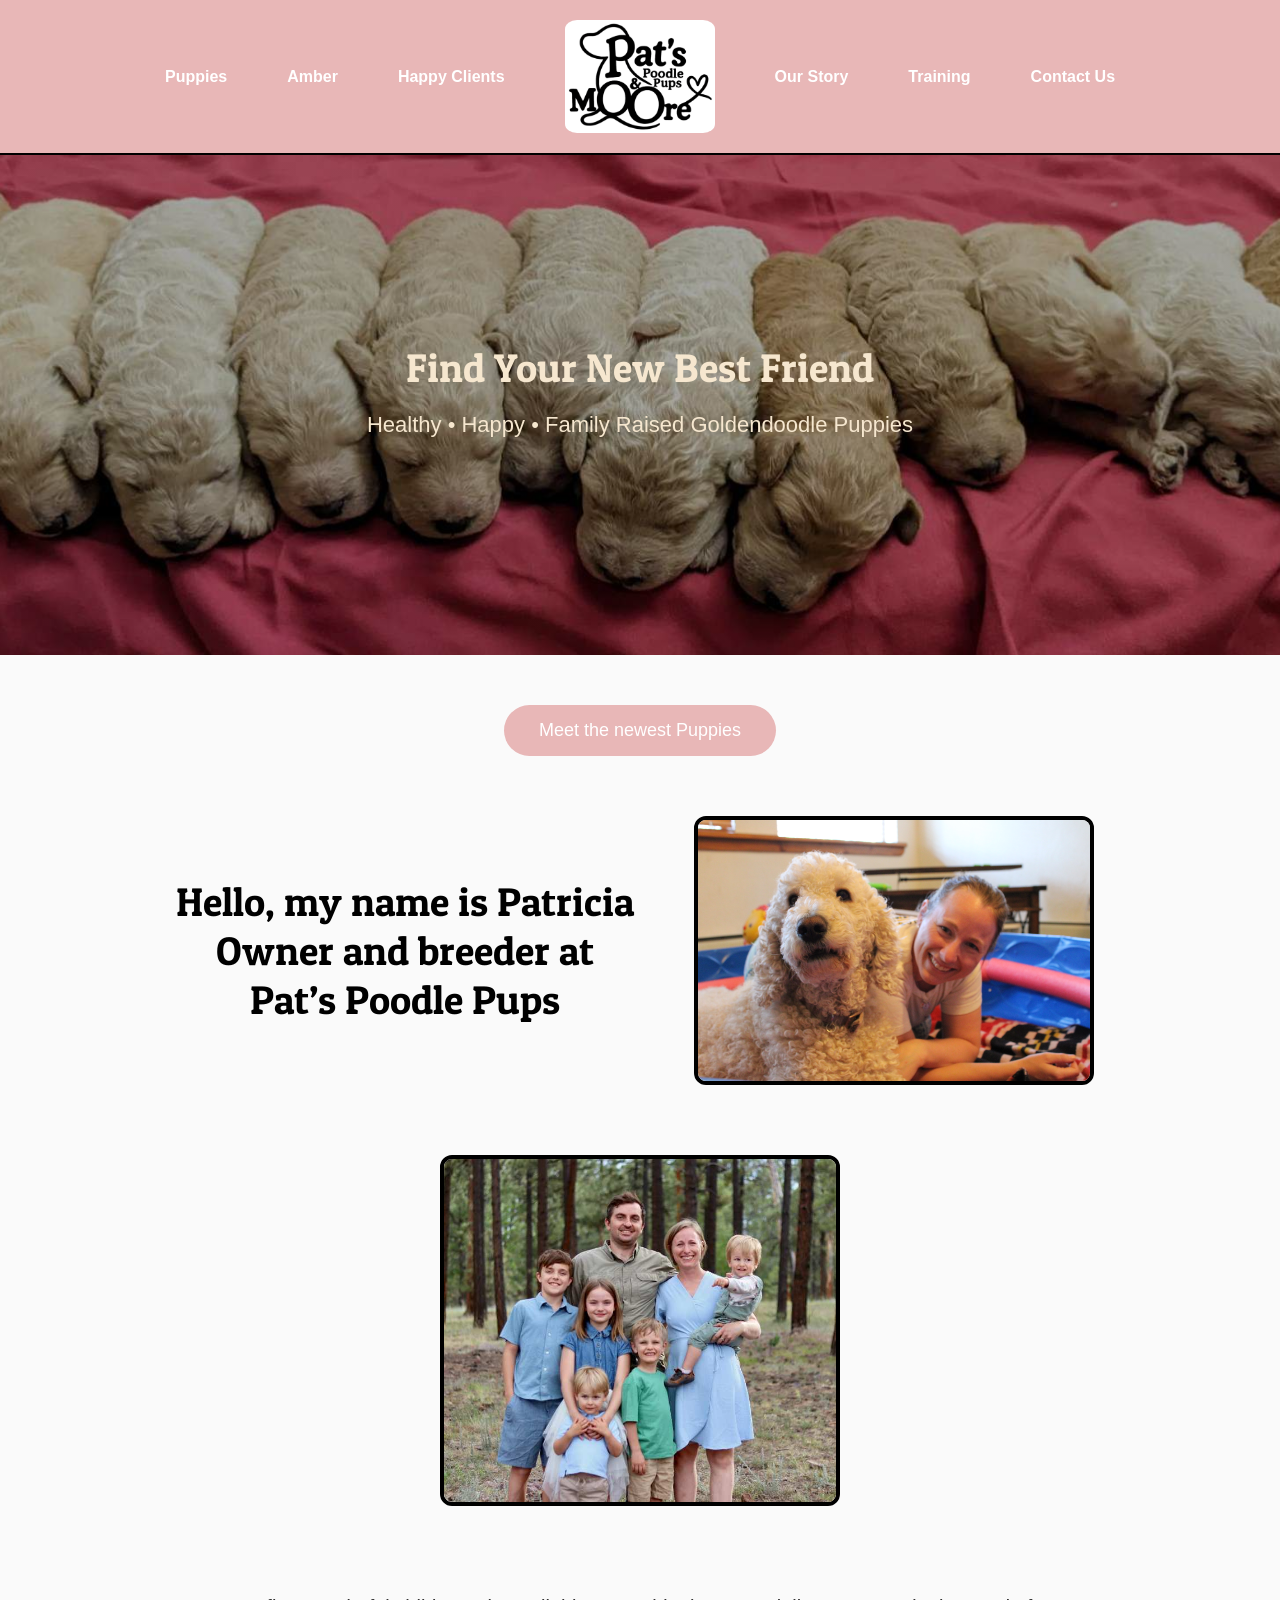
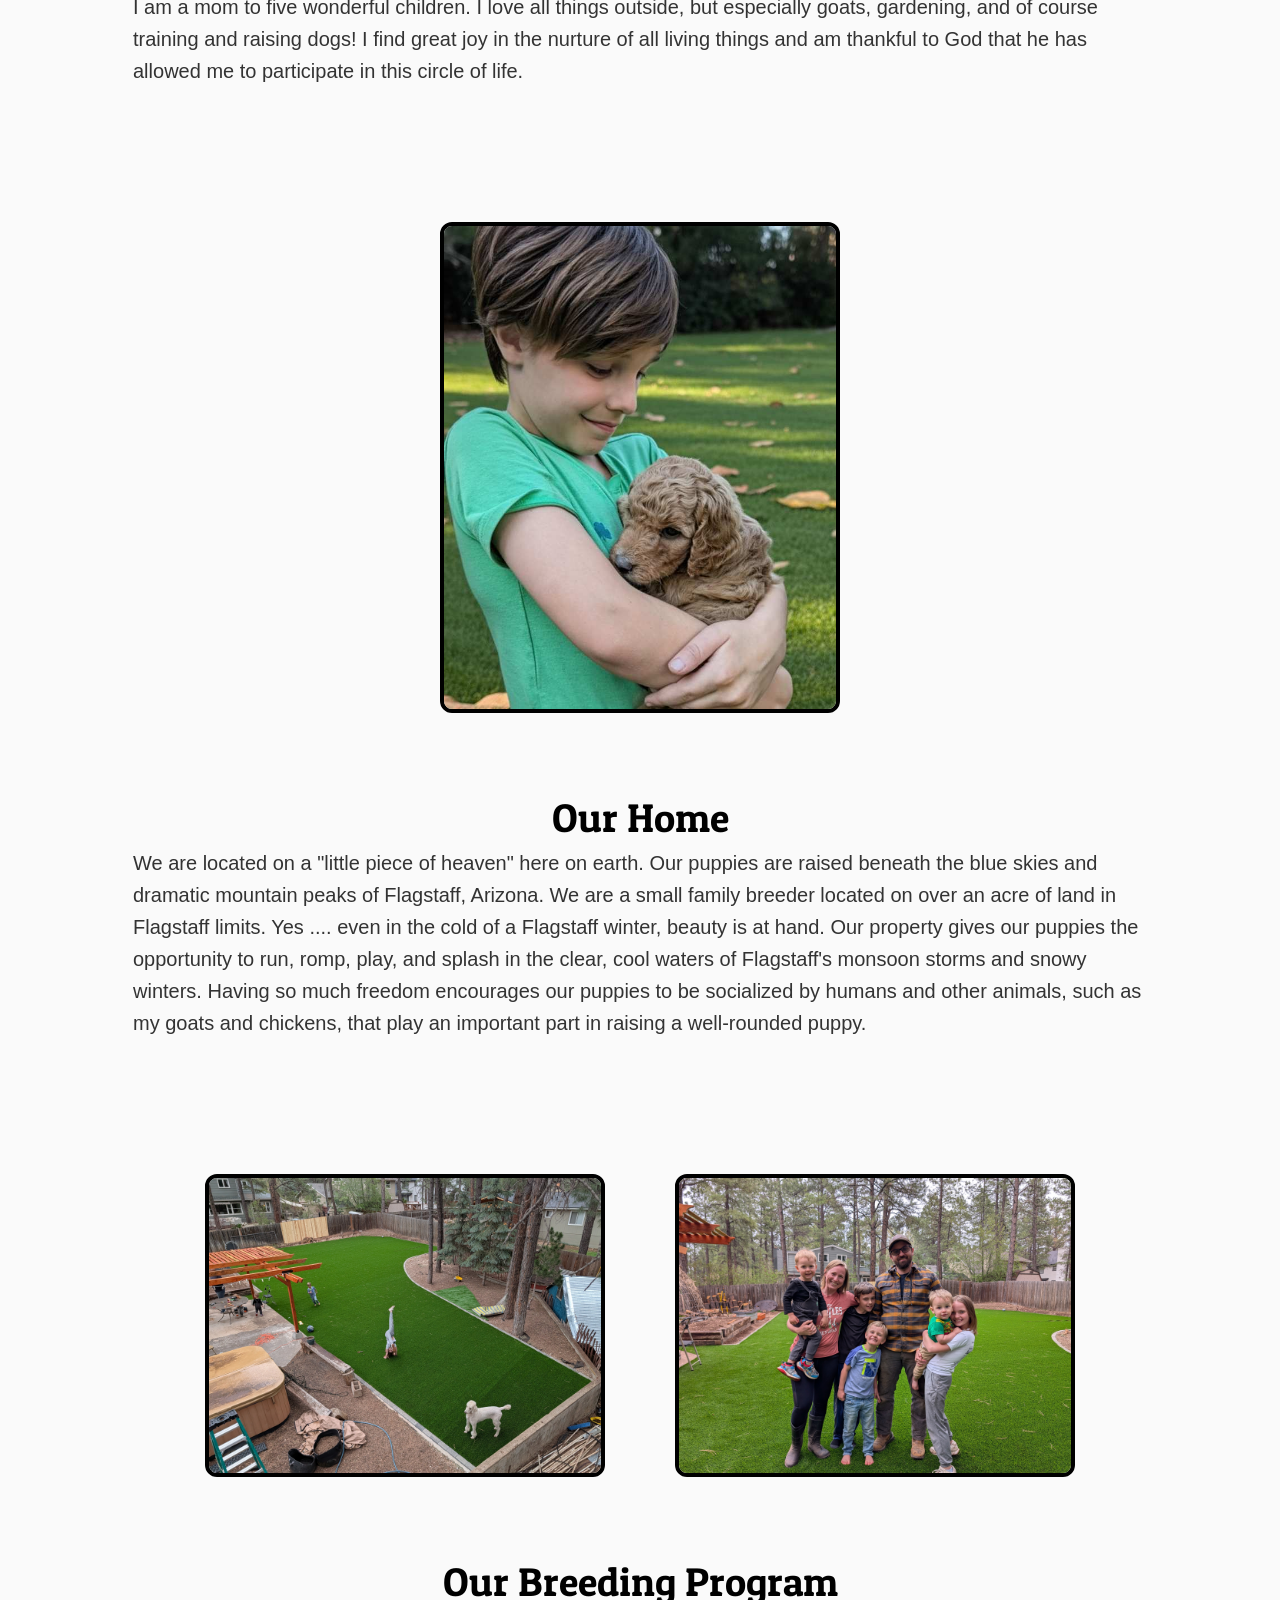
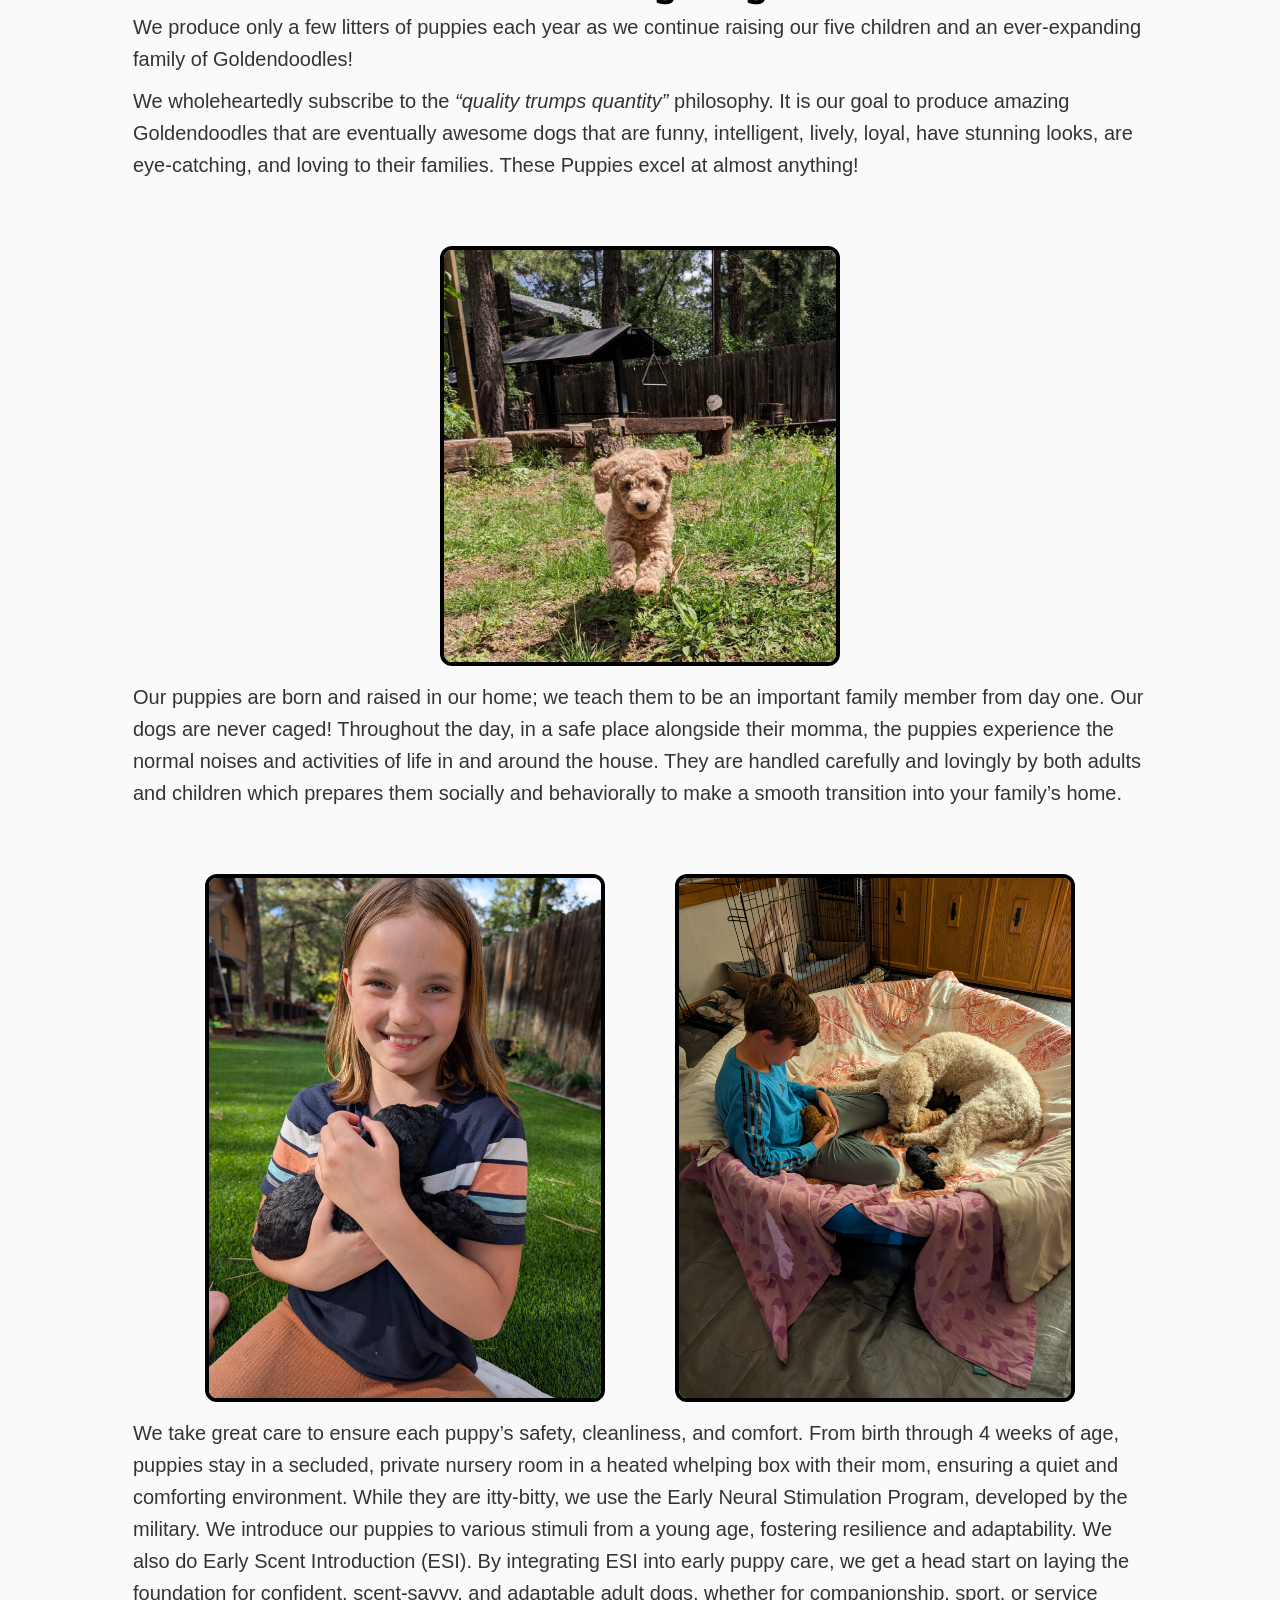
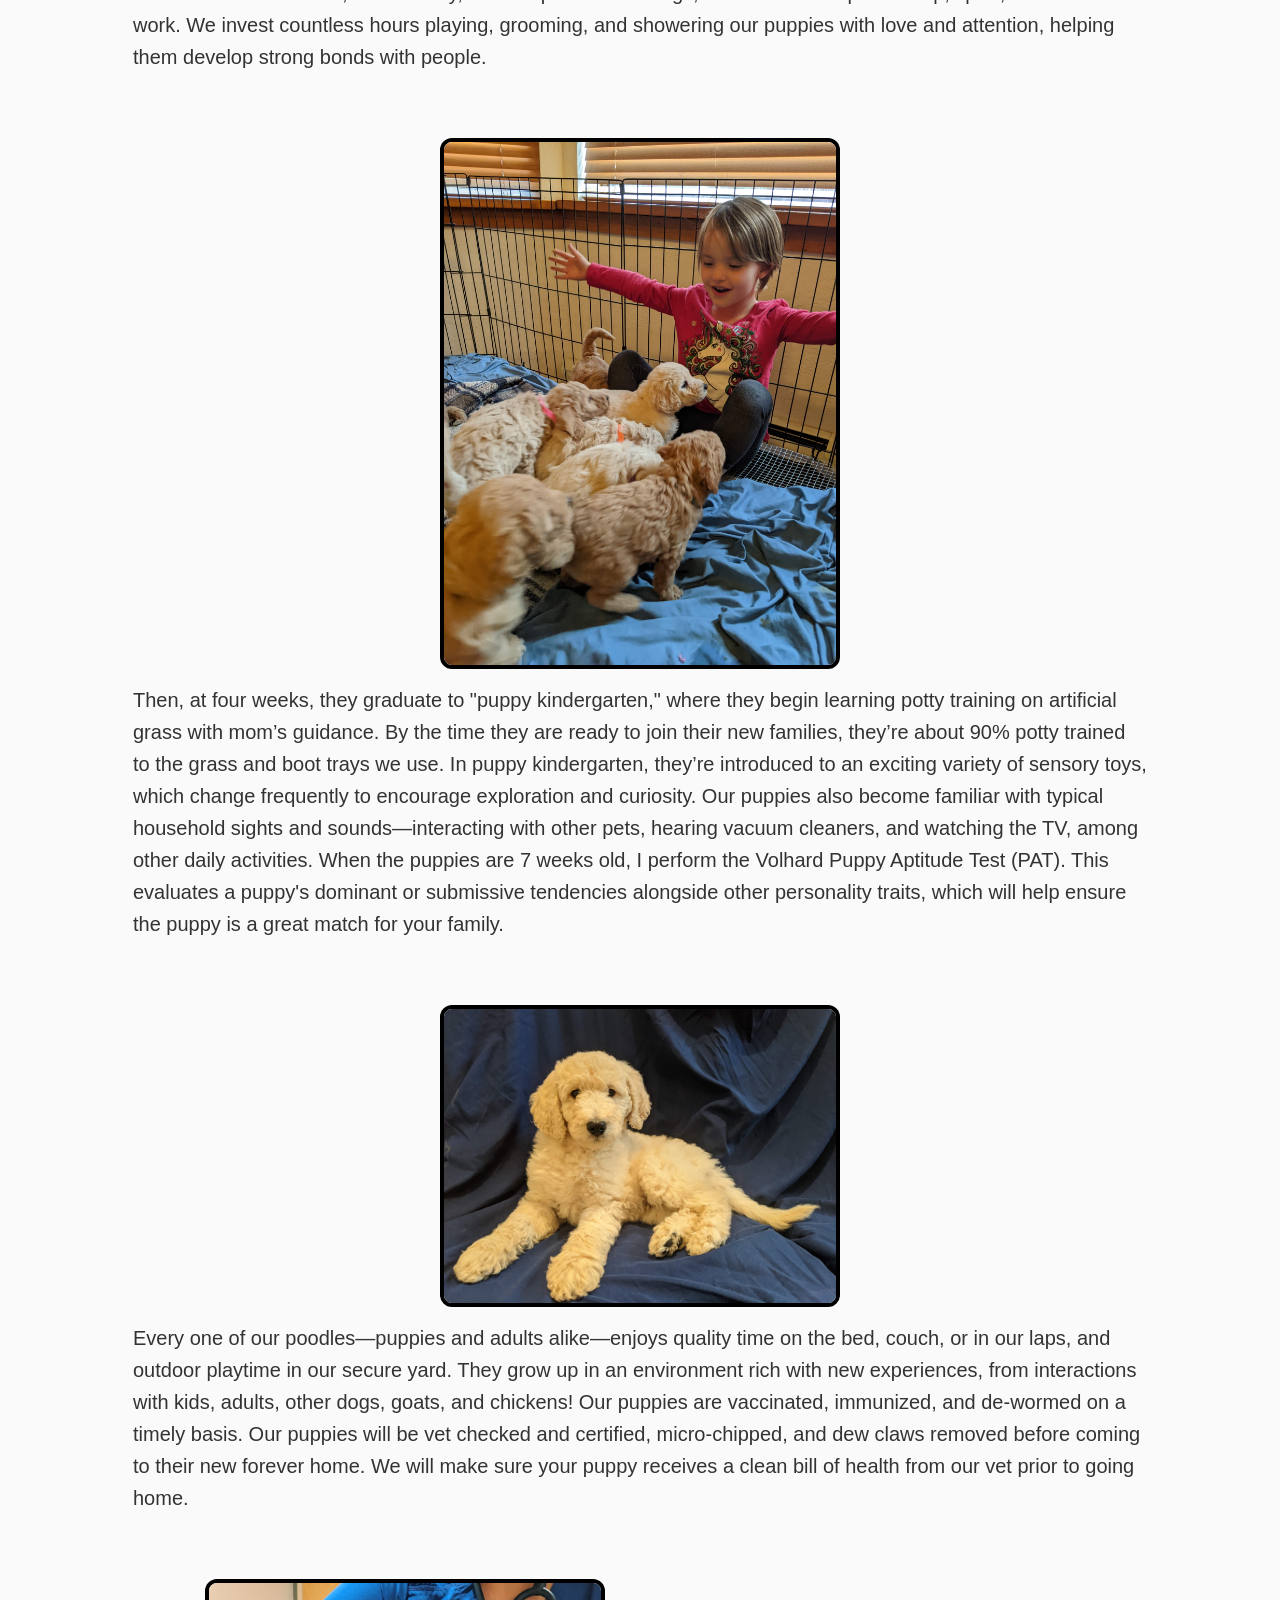
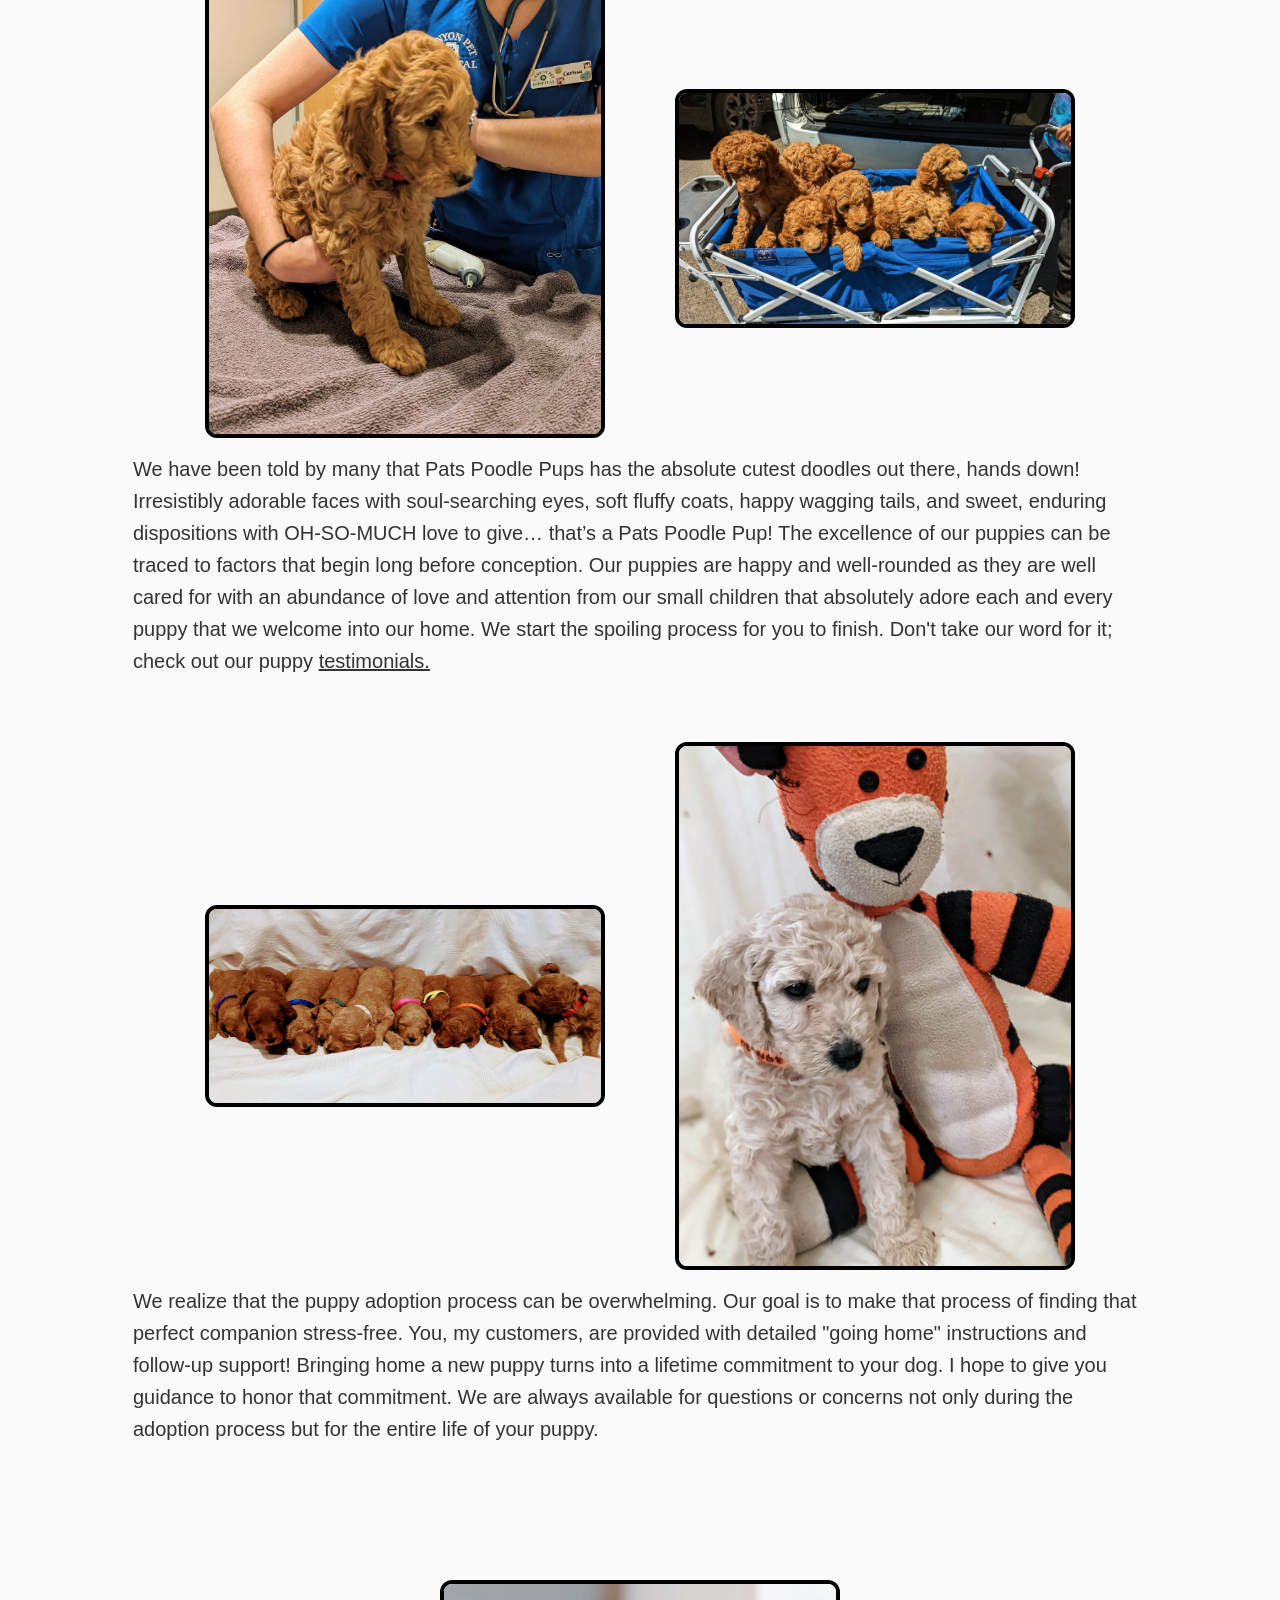
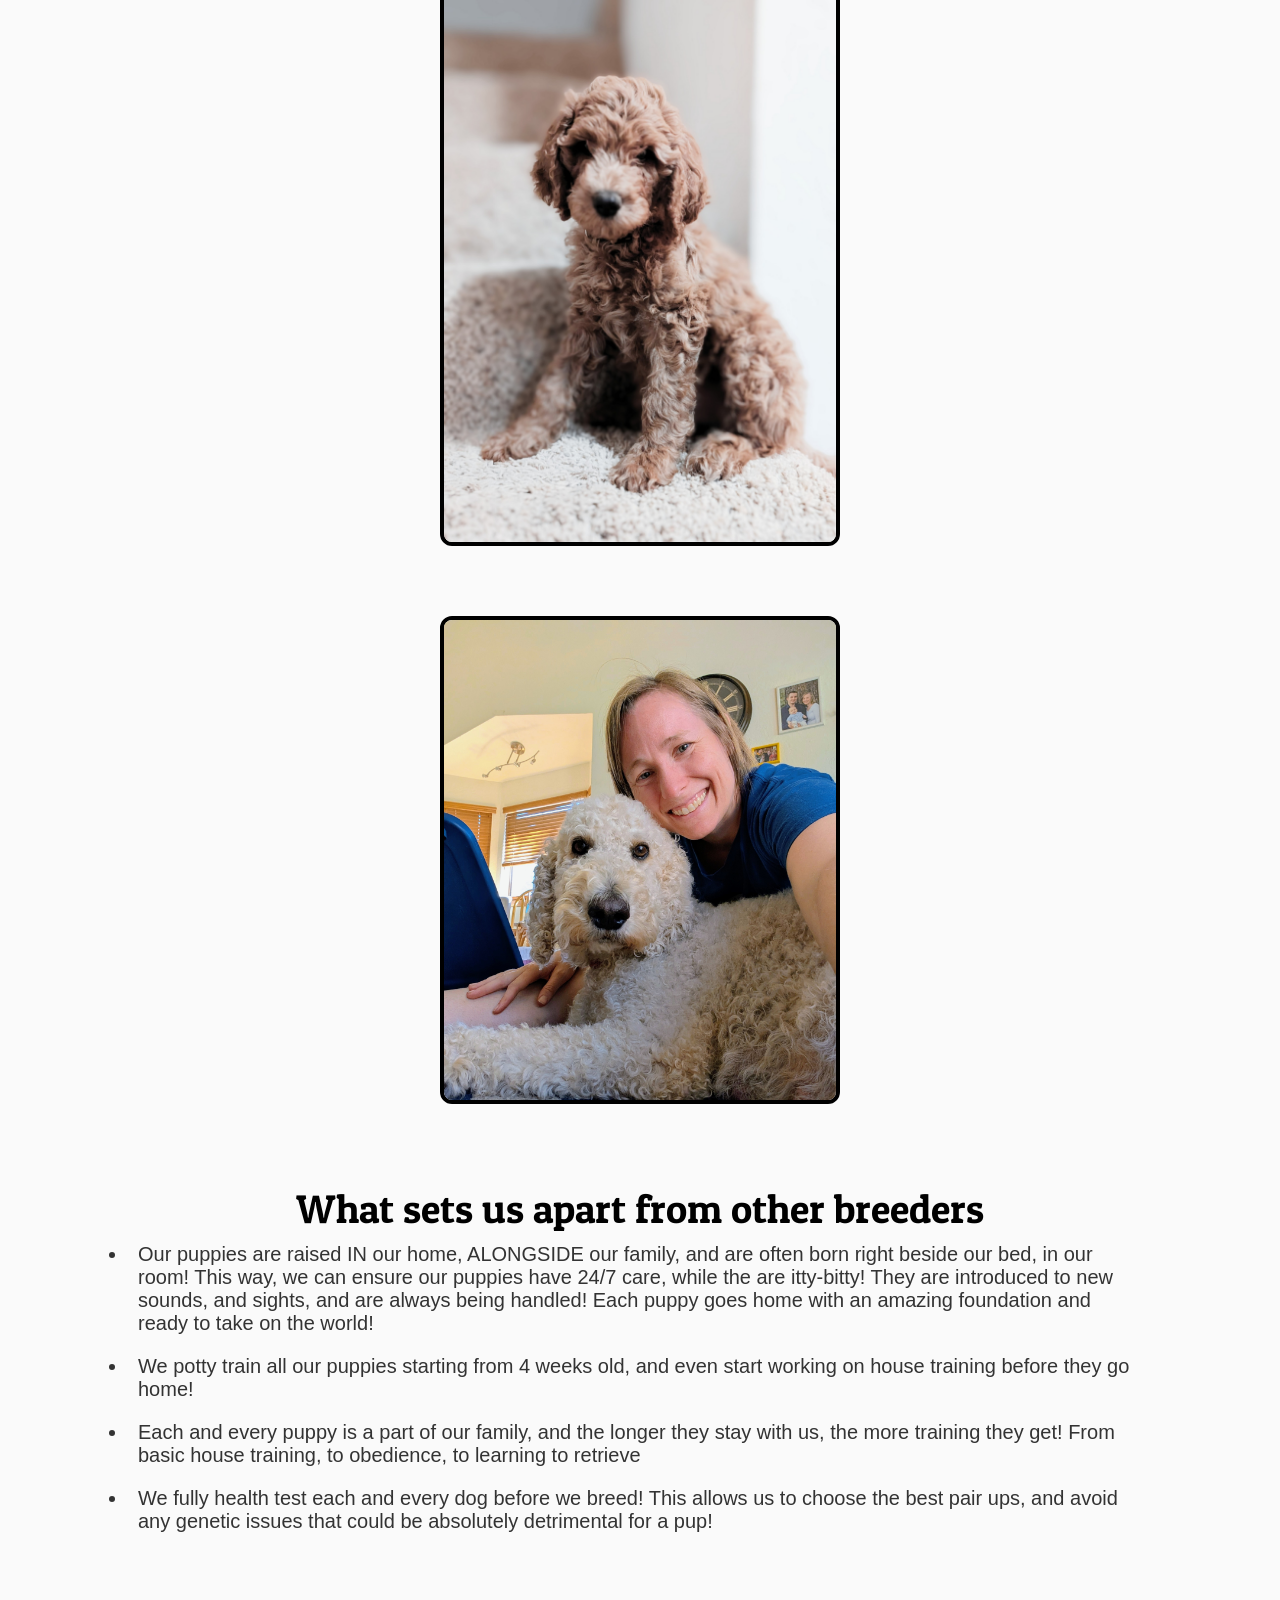
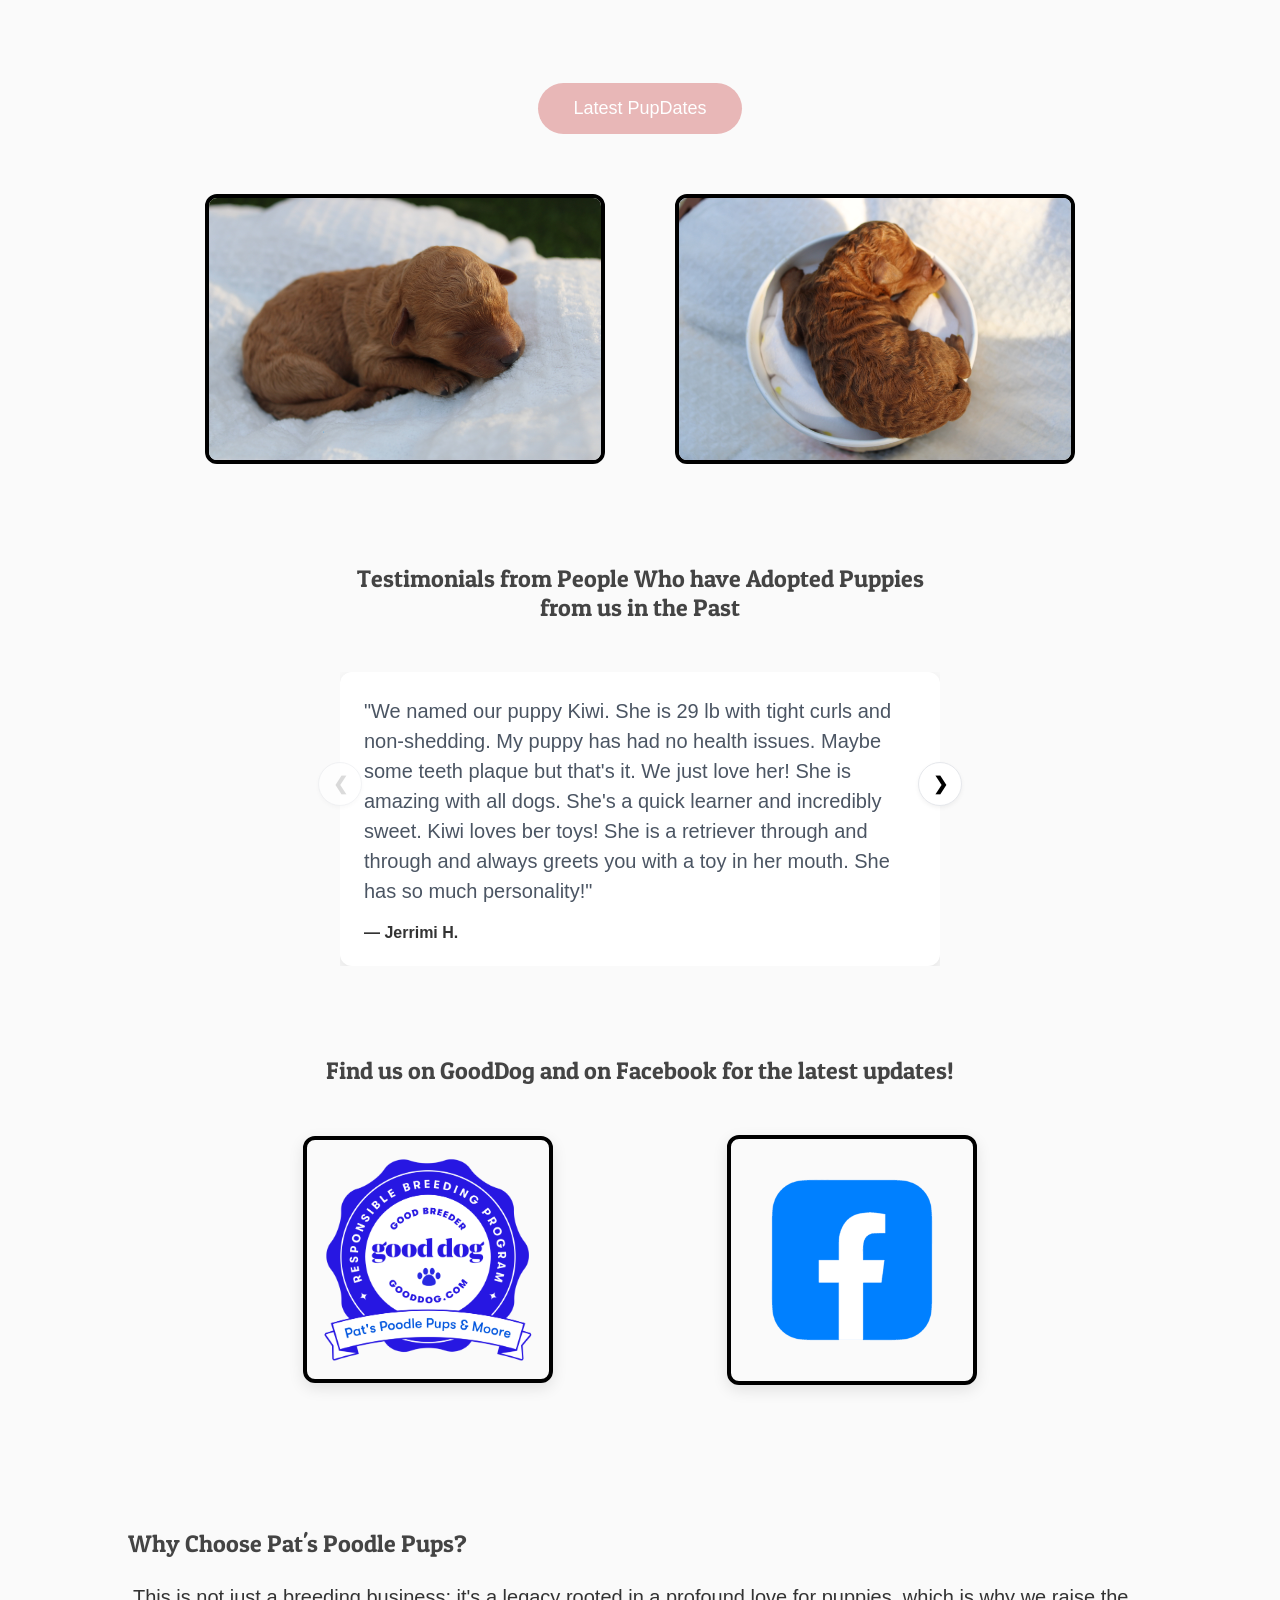
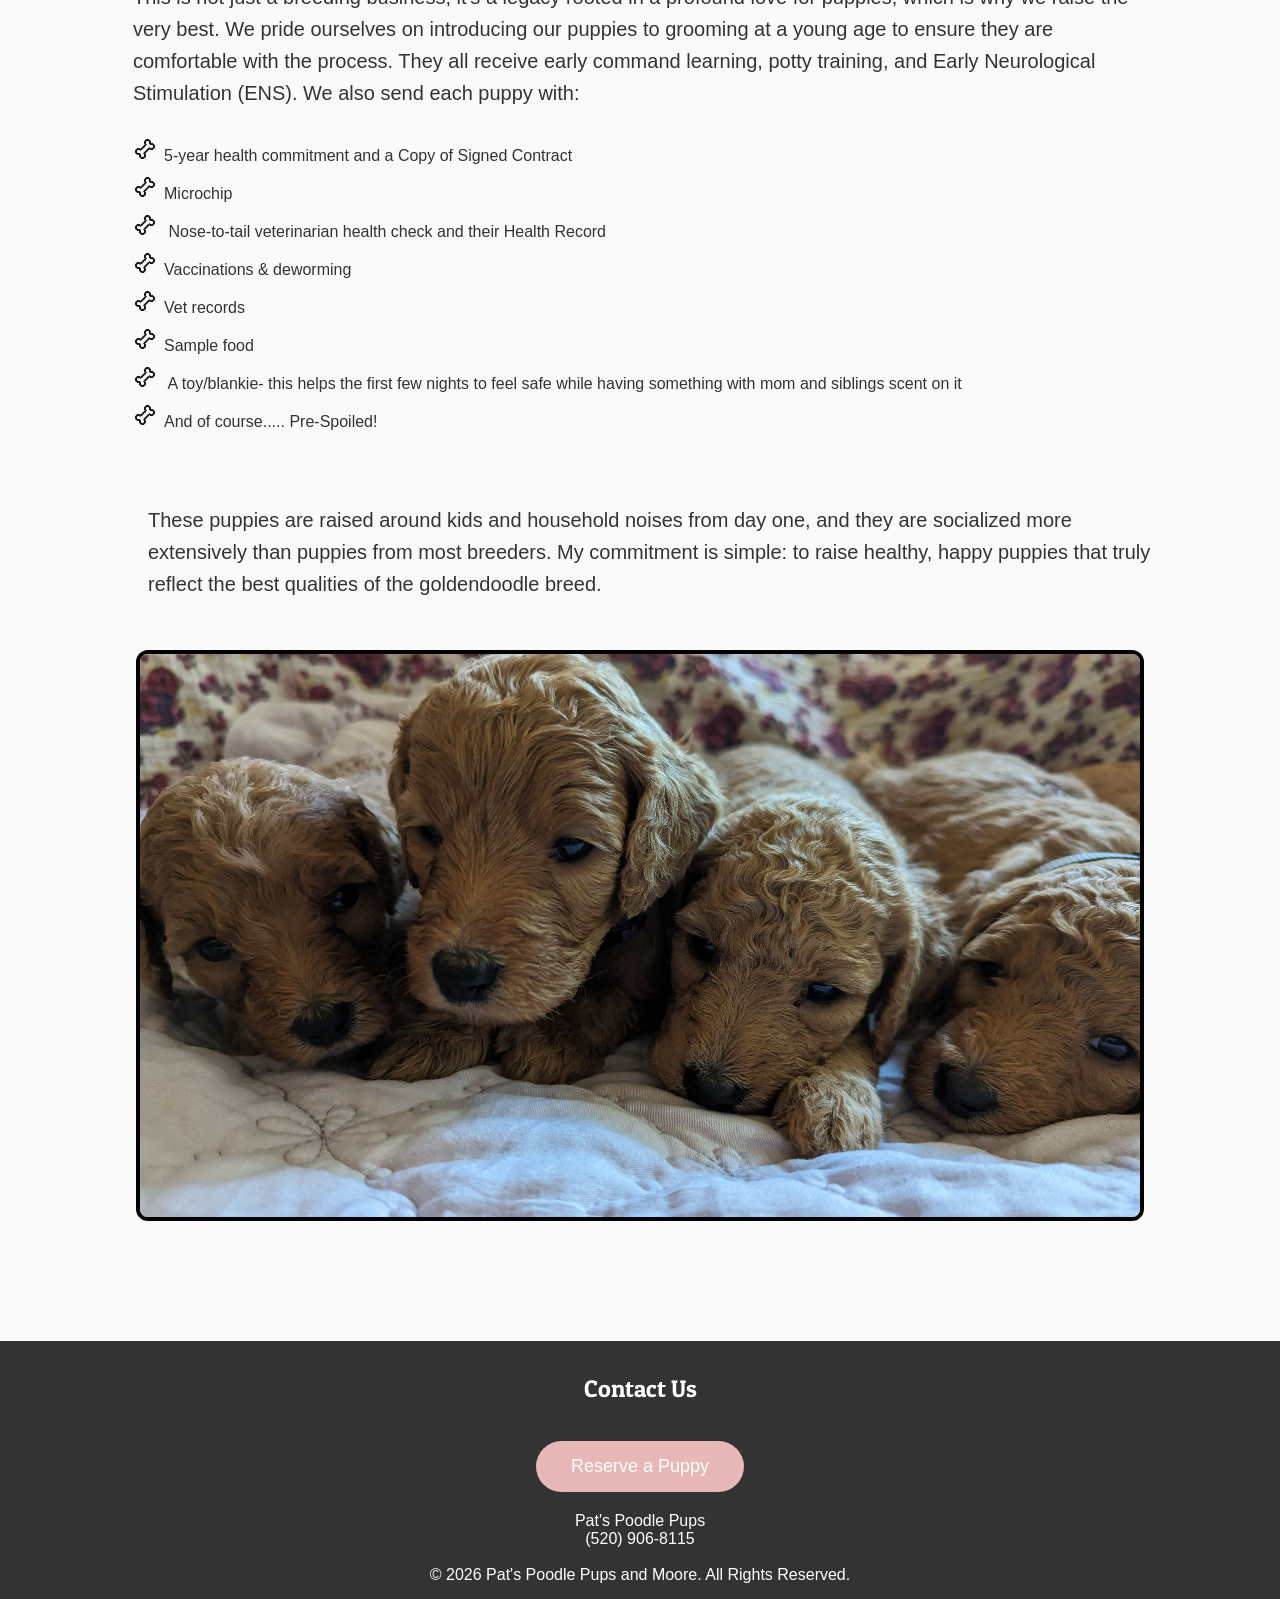
<file: index.html>
<!doctype html>
<html lang="en">
  <head>
    <meta charset="UTF-8" />
    <meta name="viewport" content="width=device-width, initial-scale=1.0" />
    <title>Pat's Poodle Pups</title>
    <link
      rel="icon"
      type="image/png"
      href="/images/favicon-96x96.png"
      sizes="96x96" />
    <link rel="icon" type="image/svg+xml" href="/images/favicon.svg" />
    <link rel="shortcut icon" href="images/favicon.ico" />
    <link
      rel="apple-touch-icon"
      sizes="180x180"
      href="/images/apple-touch-icon.png" />
    <link rel="manifest" href="images/site.webmanifest" />
    <link rel="preconnect" href="https://fonts.googleapis.com" />
    <link rel="preconnect" href="https://fonts.gstatic.com" crossorigin />
    <link
      href="https://fonts.googleapis.com/css2?family=Patua+One&display=swap"
      rel="stylesheet" />
    <link rel="stylesheet" href="css/small.css" />
    <link rel="stylesheet" href="css/medium.css" />
    <link rel="stylesheet" href="css/large.css" />
  </head>
  <body>
    <header class="header">
      <a href="#" class="mobile-logo">
        <img src="images/logo.png" class="logo" alt="Pat's Poodle Pups Logo" />
      </a>
      <p class="since">Raising wonderful companions since 2021</p>
      <button class="hamburger" onclick="toggleMenu()">☰</button>

      <nav class="nav" id="nav-menu">
        <a href="/puppies.html">Puppies</a>
        <a href="/amber.html">Amber</a>
        <a href="/happy-clients.html">Happy Clients</a>

        <a href="#" class="desktop-logo">
          <img
            src="images/logo.png"
            class="logo"
            alt="Pat's Poodle Pups Logo" />
        </a>
        <a href="/our-story.html">Our Story</a>
        <a href="/training.html">Training</a>
        <a href="/contact.html">Contact Us</a>
      </nav>
    </header>
    <hr class="black-line" />
    <section class="hero">
      <div>
        <h2>Find Your New Best Friend</h2>
        <p>Healthy • Happy • Family Raised Goldendoodle Puppies</p>
      </div>
    </section>
    <div class="meet-puppies">
      <a href="puppies.html" class="btn">Meet the newest Puppies</a>
    </div>

    <div class="homepage-images">
      <p class="homepage-header">
        Hello, my name is Patricia <br />Owner and breeder at<br />Pat’s Poodle
        Pups
      </p>
      <img src="images/Patricia.JPG" alt="Patricia and Onyx" />
    </div>

    <div class="homepage-images">
      <img src="/images/moores.jpg" alt="Moore Family Picture" />
    </div>

    <section>
      <div>
        <p class="homepage-words">
          I am a mom to five wonderful children. I love all things outside, but
          especially goats, gardening, and of course training and raising dogs!
          I find great joy in the nurture of all living things and am thankful
          to God that he has allowed me to participate in this circle of life.
        </p>
      </div>
    </section>

    <div class="homepage-images">
      <img src="/images/james-and-pup.jpg" alt="Son with puppy picture" />
    </div>
    <section>
      <div>
        <p class="homepage-header">Our Home</p>
        <p class="homepage-words">
          We are located on a "little piece of heaven" here on earth. Our
          puppies are raised beneath the blue skies and dramatic mountain peaks
          of Flagstaff, Arizona. We are a small family breeder located on over
          an acre of land in Flagstaff limits. Yes .... even in the cold of a
          Flagstaff winter, beauty is at hand. Our property gives our puppies
          the opportunity to run, romp, play, and splash in the clear, cool
          waters of Flagstaff's monsoon storms and snowy winters. Having so much
          freedom encourages our puppies to be socialized by humans and other
          animals, such as my goats and chickens, that play an important part in
          raising a well-rounded puppy.
        </p>
      </div>
    </section>
    <div class="homepage-images">
      <img src="/images/backyard.jpg" alt="Backyard pic" />
      <img src="/images/heaven.jpg" alt="Backyard pic with family" />
    </div>

    <section>
      <div>
        <p class="homepage-header">Our Breeding Program</p>
        <p class="homepage-words">
          We produce only a few litters of puppies each year as we continue
          raising our five children and an ever-expanding family of
          Goldendoodles!
        </p>
        <p class="homepage-words">
          We wholeheartedly subscribe to the <i>“quality trumps quantity”</i>
          philosophy. It is our goal to produce amazing Goldendoodles that are
          eventually awesome dogs that are funny, intelligent, lively, loyal,
          have stunning looks, are eye-catching, and loving to their families.
          These Puppies excel at almost anything!
        </p>
        <div class="homepage-images">
          <img src="/images/jump.jpg" alt="Puppy jumping" />
        </div>

        <p class="homepage-words">
          Our puppies are born and raised in our home; we teach them to be an
          important family member from day one. Our dogs are never caged!
          Throughout the day, in a safe place alongside their momma, the puppies
          experience the normal noises and activities of life in and around the
          house. They are handled carefully and lovingly by both adults and
          children which prepares them socially and behaviorally to make a
          smooth transition into your family’s home.
        </p>
        <div class="homepage-images">
          <img src="/images/pennyandcherry.jpg" alt="Girl with puppy" />
          <img src="/images/jamesanddogs.jpg" alt="Boy in whelping box" />
        </div>
        <p class="homepage-words">
          We take great care to ensure each puppy’s safety, cleanliness, and
          comfort. From birth through 4 weeks of age, puppies stay in a
          secluded, private nursery room in a heated whelping box with their
          mom, ensuring a quiet and comforting environment. While they are
          itty-bitty, we use the Early Neural Stimulation Program, developed by
          the military. We introduce our puppies to various stimuli from a young
          age, fostering resilience and adaptability. We also do Early Scent
          Introduction (ESI). By integrating ESI into early puppy care, we get a
          head start on laying the foundation for confident, scent-savvy, and
          adaptable adult dogs, whether for companionship, sport, or service
          work. We invest countless hours playing, grooming, and showering our
          puppies with love and attention, helping them develop strong bonds
          with people.
        </p>
        <div class="homepage-images">
          <img src="/images/pupsandpenny.jpg" alt="Girl with puppies" />
        </div>

        <p class="homepage-words">
          Then, at four weeks, they graduate to "puppy kindergarten," where they
          begin learning potty training on artificial grass with mom’s guidance.
          By the time they are ready to join their new families, they’re about
          90% potty trained to the grass and boot trays we use. In puppy
          kindergarten, they’re introduced to an exciting variety of sensory
          toys, which change frequently to encourage exploration and curiosity.
          Our puppies also become familiar with typical household sights and
          sounds—interacting with other pets, hearing vacuum cleaners, and
          watching the TV, among other daily activities. When the puppies are 7
          weeks old, I perform the Volhard Puppy Aptitude Test (PAT). This
          evaluates a puppy's dominant or submissive tendencies alongside other
          personality traits, which will help ensure the puppy is a great match
          for your family.
        </p>

        <div class="homepage-images">
          <img src="/images/white.jpg" alt="White dog on blue sheet" />
        </div>

        <p class="homepage-words">
          Every one of our poodles—puppies and adults alike—enjoys quality time
          on the bed, couch, or in our laps, and outdoor playtime in our secure
          yard. They grow up in an environment rich with new experiences, from
          interactions with kids, adults, other dogs, goats, and chickens! Our
          puppies are vaccinated, immunized, and de-wormed on a timely basis.
          Our puppies will be vet checked and certified, micro-chipped, and dew
          claws removed before coming to their new forever home. We will make
          sure your puppy receives a clean bill of health from our vet prior to
          going home.
        </p>

        <div class="homepage-images">
          <img src="/images/pupandvet.jpg" alt="Puppy at vet checkup" />
          <img src="/images/wagon.jpg" alt="A wagon full of puppies" />
        </div>

        <p class="homepage-words">
          We have been told by many that Pats Poodle Pups has the absolute
          cutest doodles out there, hands down! Irresistibly adorable faces with
          soul-searching eyes, soft fluffy coats, happy wagging tails, and
          sweet, enduring dispositions with OH-SO-MUCH love to give… that’s a
          Pats Poodle Pup! The excellence of our puppies can be traced to
          factors that begin long before conception. Our puppies are happy and
          well-rounded as they are well cared for with an abundance of love and
          attention from our small children that absolutely adore each and every
          puppy that we welcome into our home. We start the spoiling process for
          you to finish. Don't take our word for it; check out our puppy
          <a class="testimonial-anchor" href="#testimonials">testimonials.</a>
        </p>
        <div class="homepage-images">
          <img src="/images/colorfullineofpups.jpg" alt="A line of puppies" />
          <img src="/images/pupandtigger.jpg" alt="Puppy and tigger" />
        </div>

        <p class="homepage-words">
          We realize that the puppy adoption process can be overwhelming. Our
          goal is to make that process of finding that perfect companion
          stress-free. You, my customers, are provided with detailed "going
          home" instructions and follow-up support! Bringing home a new puppy
          turns into a lifetime commitment to your dog. I hope to give you
          guidance to honor that commitment. We are always available for
          questions or concerns not only during the adoption process but for the
          entire life of your puppy.
        </p>
      </div>
    </section>

    <div class="homepage-images">
      <img src="/images/puppy-white-bg.jpg" alt="Cute puppy picture" />
    </div>
    <div class="homepage-images">
      <img src="/images/amber-and-pat.jpg" alt="Amber and Patricia Picture" />
    </div>

    <section>
      <div>
        <p class="homepage-header">What sets us apart from other breeders</p>

        <ul class="set-apart">
          <li>
            Our puppies are raised IN our home, ALONGSIDE our family, and are
            often born right beside our bed, in our room! This way, we can
            ensure our puppies have 24/7 care, while the are itty-bitty! They
            are introduced to new sounds, and sights, and are always being
            handled! Each puppy goes home with an amazing foundation and ready
            to take on the world!
          </li>
          <li>
            We potty train all our puppies starting from 4 weeks old, and even
            start working on house training before they go home!
          </li>
          <li>
            Each and every puppy is a part of our family, and the longer they
            stay with us, the more training they get! From basic house training,
            to obedience, to learning to retrieve
          </li>
          <li>
            We fully health test each and every dog before we breed! This allows
            us to choose the best pair ups, and avoid any genetic issues that
            could be absolutely detrimental for a pup!
          </li>
        </ul>
      </div>
    </section>

    <section>
      <div class="meet-puppies">
        <a href="puppies.html" class="btn">Latest PupDates</a>
      </div>

      <div class="homepage-images">
        <img src="/images/pup.jpg" alt="Tiny Puppy" />
        <img src="/images/pup-tub.jpg" alt="Puppy in ice crean tub" />
      </div>
    </section>

    <div class="carousel-container" id="testimonials">
      <h2 class="section-title">
        Testimonials from People Who have Adopted Puppies from us in the Past
      </h2>
      <!-- Navigation Buttons -->
      <button class="nav-btn prev-btn" id="prevBtn" aria-label="Previous slide">
        &#10094;
      </button>
      <button class="nav-btn next-btn" id="nextBtn" aria-label="Next slide">
        &#10095;
      </button>

      <!-- Viewport Mask -->
      <div class="carousel-viewport">
        <!-- Scrolling Track -->
        <div class="carousel-track" id="carouselTrack">
          <!-- <div class="testimonials">
        <div class="testimonial"> -->
          <div class="card">
            <p>
              "We named our puppy Kiwi. She is 29 lb with tight curls and
              non-shedding. My puppy has had no health issues. Maybe some teeth
              plaque but that's it. We just love her! She is amazing with all
              dogs. She's a quick learner and incredibly sweet. Kiwi loves ber
              toys! She is a retriever through and through and always greets you
              with a toy in her mouth. She has so much personality!"
            </p>
            <br />
            <strong>— Jerrimi H.</strong>
          </div>

          <div class="card">
            <p>
              "We absolutely adore our girl and couldn’t be happier with her.
              She is 22 pounds and has the most beautiful light golden, curly
              coat that is soft, low-shedding, and easy to maintain with regular
              grooming. From the day we brought her home, she had such a
              wonderful temperament. She was already potty trained and knew how
              to sit, which made the transition incredibly easy. She was also
              very quick to kennel train and has always done great in her crate.
              She has always gotten along wonderfully with our other dog and has
              such a gentle, loving personality. She loves attention, enjoys
              being close to her family, and is happiest when she’s cuddling
              with us. She has the sweetest disposition and has been a joy to
              have in our home. She has also been extremely healthy and has
              never had any health issues. Overall, she has exceeded every
              expectation we had. She is affectionate, intelligent, easy to
              train, and an amazing companion. We truly love and adore her, and
              we feel so lucky to have her as part of our family. We wouldn’t
              hesitate to recommend a puppy from her line to anyone looking for
              a loving, well-rounded dog."
            </p>
            <br />
            <strong>— Jordynn C.</strong>
          </div>

          <div class="card">
            <p>
              "Roxy (milk dud) is just the perfect pup. His name is Dr Snuggles
              aka Doc or Snugs. He has tight curls and is non shedding. He's
              full grown and weighs 25lbs. When our other dog died, Roxy was sad
              but it was so incredible to watch Roxy take care of of him, and
              never leave his side at the end."
            </p>
            <br />
            <strong>— Jessica M.</strong>
          </div>

          <div class="card">
            <p>
              "Bailey is a sweet girl who loves to go on walks with her mom. We
              have had many dogs in our lifetime and Bailey is by far the
              smartest. She is easy to train and is very calm, except when she
              sees her sister dog."
            </p>
            <br />
            <strong>— Anita M.</strong>
          </div>

          <div class="card">
            <p>
              "Poppy is such a special girl to our family. She is the absolutely
              sweetest dog with the silliest personality. She is very smart, but
              likes to play dumb. She purrs like a cat and sits on the top of
              our furniture obtaining her nickname of kitty among others. She is
              simply the best!"
            </p>
            <br />
            <strong>— Joy C.</strong>
          </div>

          <div class="card">
            <p>
              "We couldn’t have asked for a better dog or a better breeder.
              Teddy has been an absolute joy from the day we brought him home.
              He was always happy, incredibly friendly, and one of the most
              loving dogs we’ve ever known. He adored our children and was so
              gentle and patient with them. He truly became a treasured member
              of our family and brought so much laughter and love into our home.
              Working with Pat was just as wonderful as bringing Teddy home. Pat
              genuinely cares about the puppies she raises and was kind, honest,
              and a pleasure to get to know throughout the entire process. It’s
              clear she puts her heart into what she does. We are so grateful
              for Teddy and would wholeheartedly recommend Pat to anyone looking
              for a well-loved, well-socialized Goldendoodle. Thank you for
              giving us such an incredible companion—we’ll always cherish the
              years we had with him."
            </p>
            <br />
            <strong>— Cat H.</strong>
          </div>
        </div>
      </div>
    </div>

    <section>
      <h2 class="section-title">
        Find us on GoodDog and on Facebook for the latest updates!
      </h2>
      <div class="gooddog">
        <a
          href="https://www.gooddog.com/breeders/pats-poodle-pups-moore-arizona"
          ><img
            src="images/pats-poodle-pups-moore-arizona-badge.png"
            alt="GoodDog Logo"
        /></a>

        <a href="https://www.facebook.com/share/g/1DSvkSdrz4/" target="_blank"
          ><img src="images/facebook-logo.webp" alt="Facebook Icon"
        /></a>
      </div>
    </section>

    <section>
      <div class="about">
        <div class="why">
          <h2>Why Choose Pat's Poodle Pups?</h2>

          <br />

          <p class="homepage-words">
            This is not just a breeding business; it's a legacy rooted in a
            profound love for puppies, which is why we raise the very best. We
            pride ourselves on introducing our puppies to grooming at a young
            age to ensure they are comfortable with the process. They all
            receive early command learning, potty training, and Early
            Neurological Stimulation (ENS). We also send each puppy with:
          </p>

          <br />

          <ul>
            <li>5-year health commitment and a Copy of Signed Contract</li>
            <li>Microchip</li>
            <li>
              Nose-to-tail veterinarian health check and their Health Record
            </li>
            <li>Vaccinations & deworming</li>
            <li>Vet records</li>
            <li>Sample food</li>
            <li>
              A toy/blankie- this helps the first few nights to feel safe while
              having something with mom and siblings scent on it
            </li>
            <li>And of course..... Pre-Spoiled!</li>
          </ul>

          <br />

          <p class="about-us-words">
            These puppies are raised around kids and household noises from day
            one, and they are socialized more extensively than puppies from most
            breeders. My commitment is simple: to raise healthy, happy puppies
            that truly reflect the best qualities of the goldendoodle breed.
          </p>
        </div>
        <div class="bottom-image">
          <img src="images/cute puppies.jpg" alt="Puppies" />
        </div>
      </div>
    </section>

    <footer>
      <br />
      <h2>Contact Us</h2>

      <br />
      <a
        href="https://docs.google.com/forms/d/e/1FAIpQLSdhYru-Zj1U61G9AOC0RL7cTXOW9glm_6cI5-a4-8yZkHVe0g/viewform?usp=sharing&ouid=100446442615634230932"
        class="btn-reserve"
        target="_blank"
        >Reserve a Puppy</a
      >
      <p>Pat's Poodle Pups</p>
      <p><a href="tel:+15209068115" class="phone-link">(520) 906-8115</a></p>

      <br />

      <p>&copy; 2026 Pat's Poodle Pups and Moore. All Rights Reserved.</p>
    </footer>
    <script src="js/index.js"></script>
  </body>
</html>
</file>
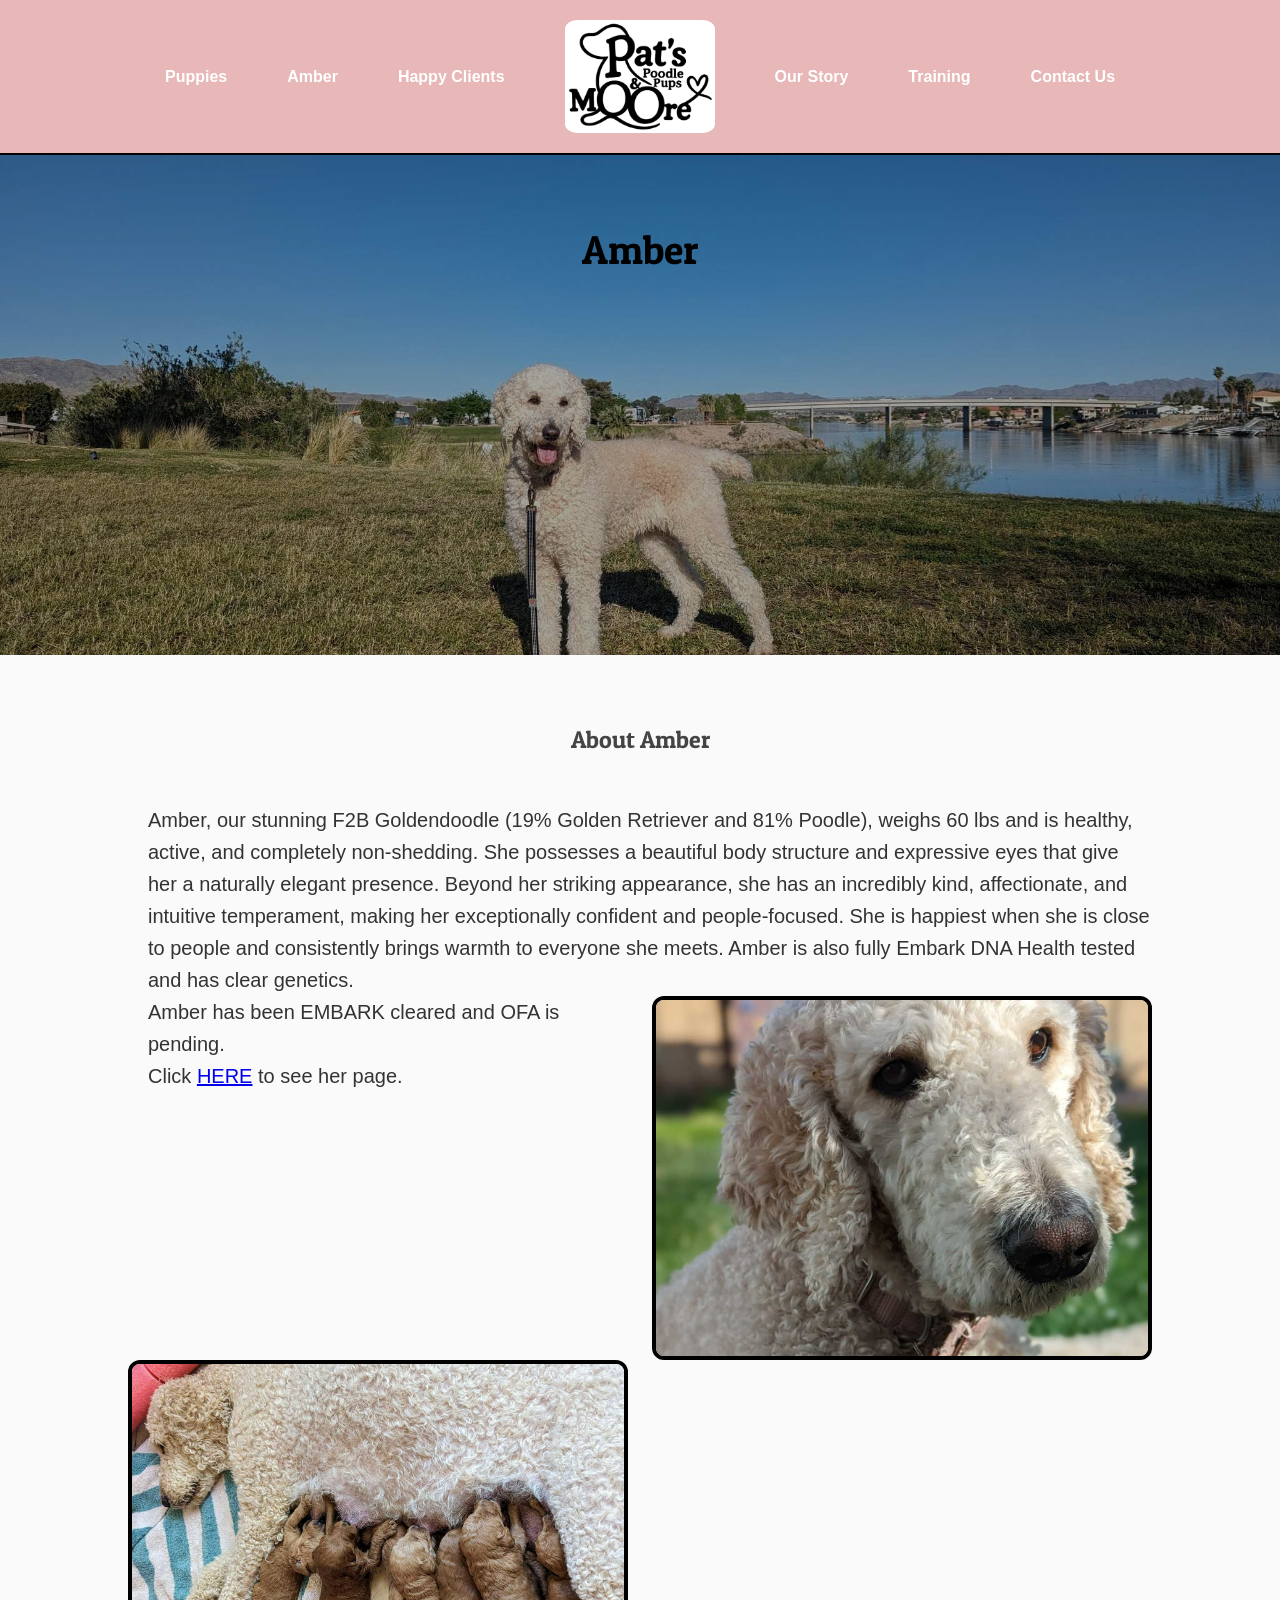
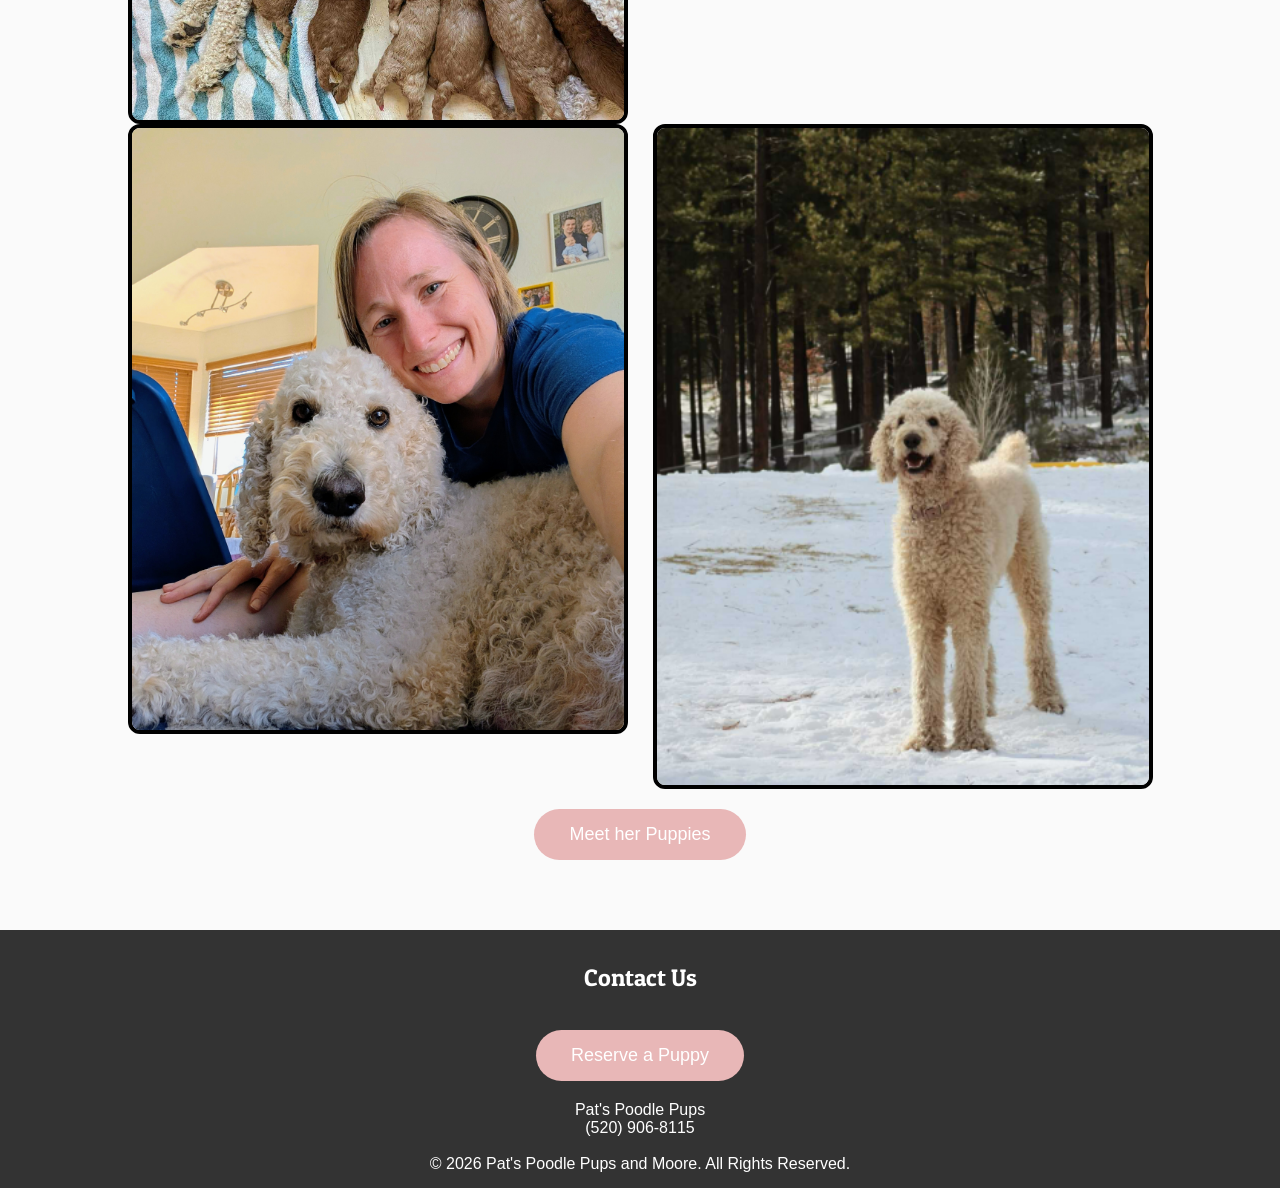
<file: amber.html>
<!doctype html>
<html lang="en">
  <head>
    <meta charset="UTF-8" />
    <meta name="viewport" content="width=device-width, initial-scale=1.0" />
    <title>Amber</title>
    <link rel="preconnect" href="https://fonts.googleapis.com" />
    <link rel="preconnect" href="https://fonts.gstatic.com" crossorigin />
    <link
      href="https://fonts.googleapis.com/css2?family=Patua+One&display=swap"
      rel="stylesheet" />

    <link rel="stylesheet" href="css/small.css" />
    <link rel="stylesheet" href="css/medium.css" />
    <link rel="stylesheet" href="css/large.css" />
  </head>
  <body>
    <header class="header">
      <a href="/" class="mobile-logo">
        <img src="images/logo.png" class="logo" alt="Pat's Poodle Pups Logo" />
      </a>

      <button class="hamburger" onclick="toggleMenu()">☰</button>

      <nav class="nav" id="nav-menu">
        <a href="/puppies.html">Puppies</a>
        <a href="#">Amber</a>
        <a href="/happy-clients.html">Happy Clients</a>

        <a href="/index.html" class="desktop-logo">
          <img
            src="images/logo.png"
            class="logo"
            alt="Pat's Poodle Pups Logo" />
        </a>
        <a href="/our-story.html">Our Story</a>
        <a href="/training.html">Training</a>
        <a href="/contact.html">Contact Us</a>
      </nav>
    </header>
    <hr class="black-line" />
    <section class="hero-amber">
      <div>
        <h1 class="amber">Amber</h1>
      </div>
    </section>

    <section class="about">
      <h2 class="section-title">About Amber</h2>
      <div>
        <p class="about-us-words">
          Amber, our stunning F2B Goldendoodle (19% Golden Retriever and 81%
          Poodle), weighs 60 lbs and is healthy, active, and completely
          non-shedding. She possesses a beautiful body structure and expressive
          eyes that give her a naturally elegant presence. Beyond her striking
          appearance, she has an incredibly kind, affectionate, and intuitive
          temperament, making her exceptionally confident and people-focused.
          She is happiest when she is close to people and consistently brings
          warmth to everyone she meets. Amber is also fully Embark DNA Health
          tested and has clear genetics.
        </p>
        <img class="about-us-float-right" src="images/amber.jpg" alt="Amber" />

        <img
          class="about-us-float-left"
          src="images/amberwithpuppies.jpg"
          alt="Amber and puppies" />
        <p class="about-us-words">
          Amber has been EMBARK cleared and OFA is pending.
        </p>
        <p class="about-us-words">
          Click
          <a
            href="https://app.embarkvet.com/pet/096cd4cc-40f9-4886-88ca-06468ad844e9/about"
            target="_blank"
            >HERE</a
          >

          to see her page.
        </p>
      </div>
    </section>
    <div class="amber-pics">
      <img src="images/amber-and-pat.jpg" alt="Patricia and Amber" />
      <img src="images/amber-snow.jpg" alt="Amber in the snow" />
    </div>

    <div class="meet-puppies">
      <a href="puppies.html" class="btn-reserve">Meet her Puppies</a>
    </div>
    <footer>
      <br />
      <h2>Contact Us</h2>

      <br />

      <a
        href="https://docs.google.com/forms/d/e/1FAIpQLSdhYru-Zj1U61G9AOC0RL7cTXOW9glm_6cI5-a4-8yZkHVe0g/viewform?usp=sharing&ouid=100446442615634230932"
        class="btn-reserve"
        target="_blank"
        >Reserve a Puppy</a
      >
      <br />
      <p>Pat's Poodle Pups</p>
      <p><a href="tel:+15209068115" class="phone-link">(520) 906-8115</a></p>

      <br />

      <p>&copy; 2026 Pat's Poodle Pups and Moore. All Rights Reserved.</p>
    </footer>
    <script src="js/index.js"></script>
  </body>
</html>
</file>
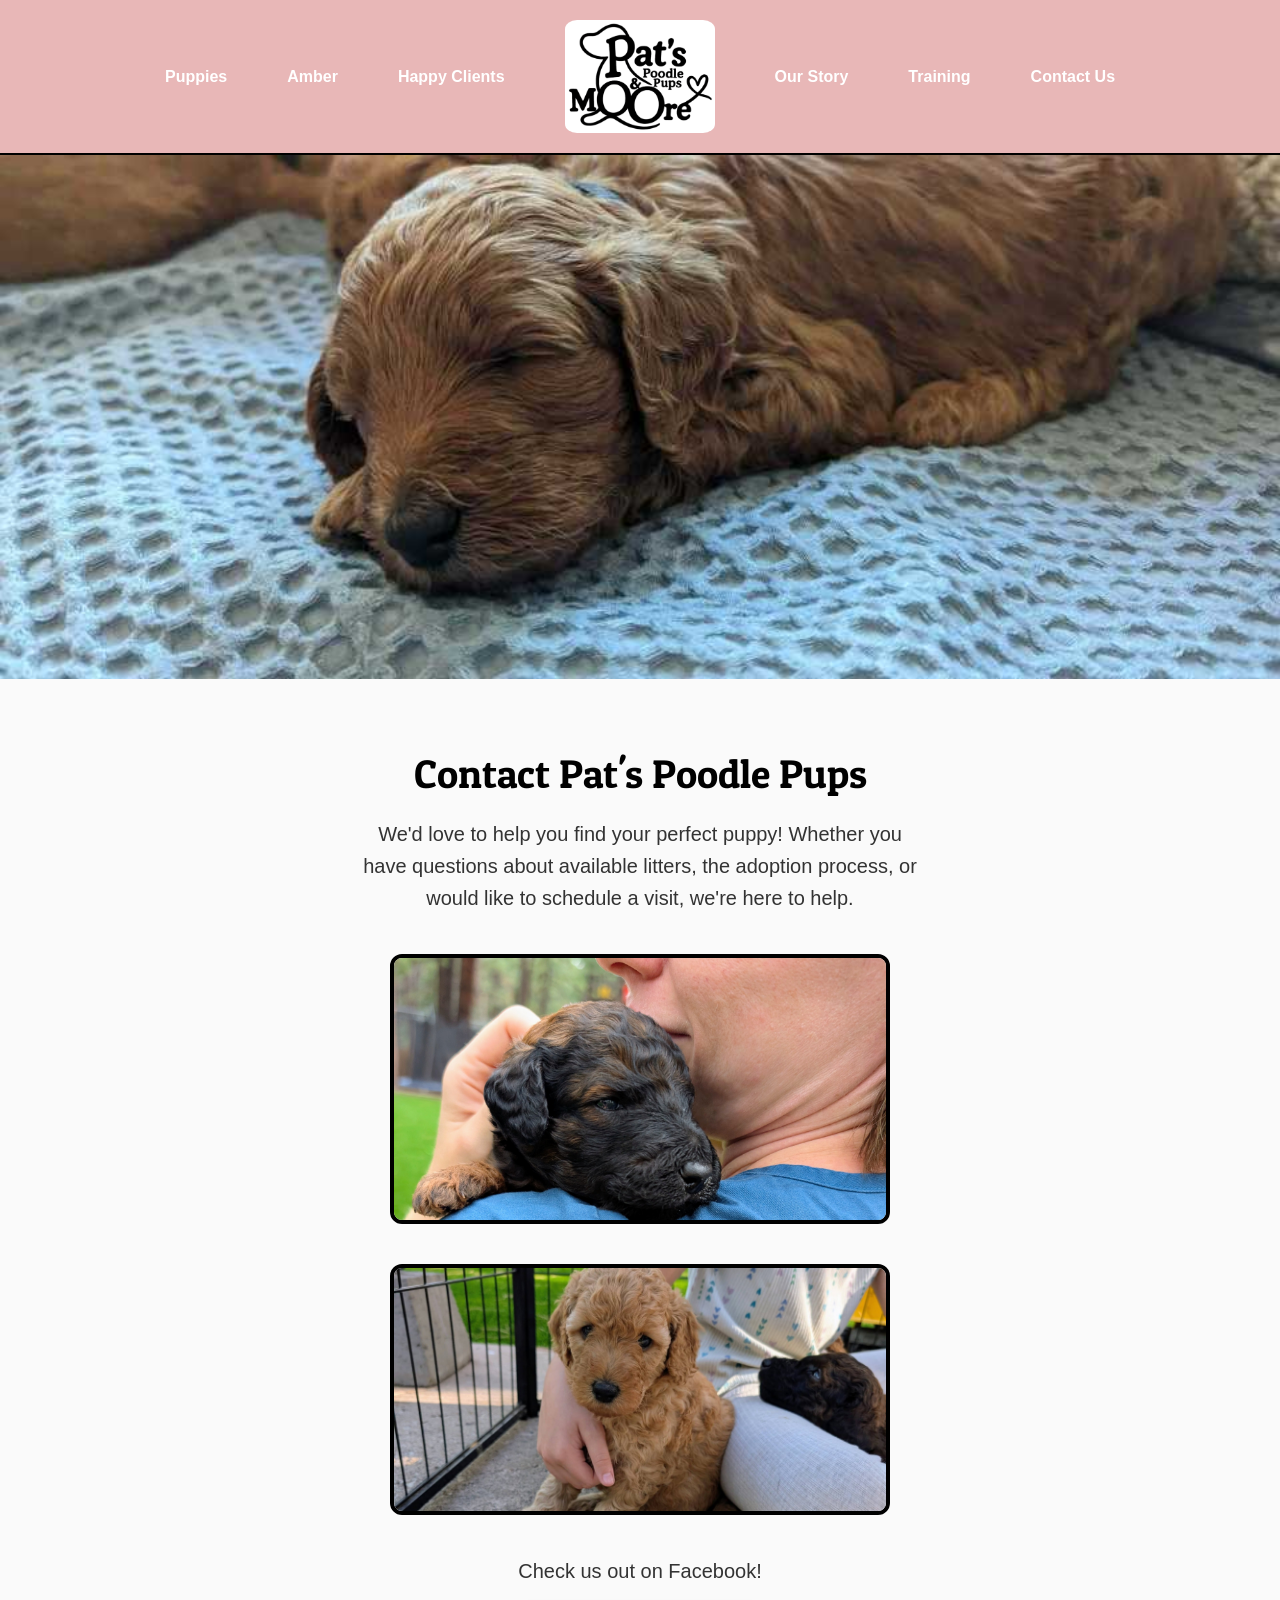
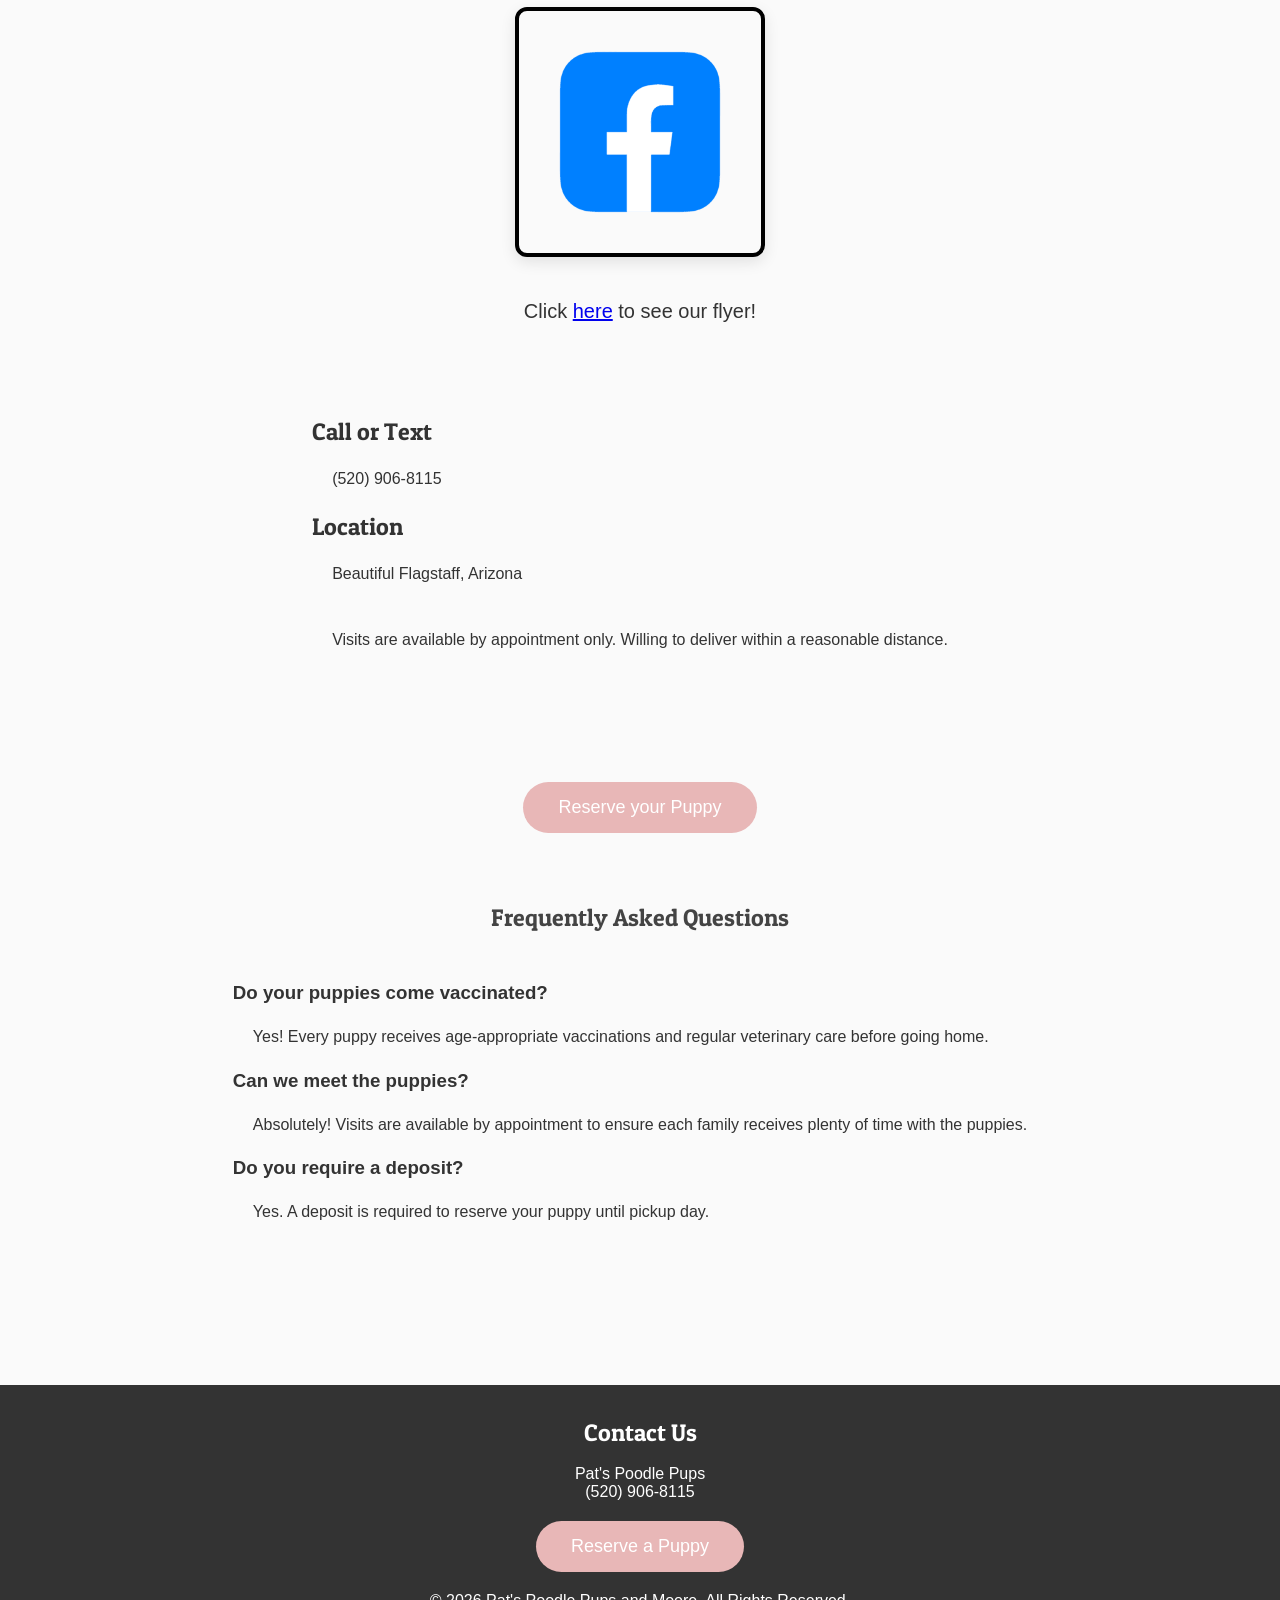
<file: contact.html>
<!doctype html>
<html lang="en">
  <head>
    <meta charset="UTF-8" />
    <meta name="viewport" content="width=device-width, initial-scale=1.0" />
    <title>Pat's Poodle Pups</title>
    <link rel="preconnect" href="https://fonts.googleapis.com" />
    <link rel="preconnect" href="https://fonts.gstatic.com" crossorigin />
    <link
      href="https://fonts.googleapis.com/css2?family=Patua+One&display=swap"
      rel="stylesheet" />
    <link rel="stylesheet" href="css/small.css" />
    <link rel="stylesheet" href="css/medium.css" />
    <link rel="stylesheet" href="css/large.css" />
  </head>
  <body>
    <header class="header">
      <a href="/" class="mobile-logo">
        <img src="images/logo.png" class="logo" alt="Pat's Poodle Pups Logo" />
      </a>

      <button class="hamburger" onclick="toggleMenu()">☰</button>

      <nav class="nav" id="nav-menu">
        <a href="/puppies.html">Puppies</a>
        <a href="/amber.html">Amber</a>
        <a href="/happy-clients.html">Happy Clients</a>

        <a href="/index.html" class="desktop-logo">
          <img
            src="images/logo.png"
            class="logo"
            alt="Pat's Poodle Pups Logo" />
        </a>
        <a href="/our-story.html">Our Story</a>
        <a href="/training.html">Training</a>
        <a href="#">Contact Us</a>
      </nav>
    </header>
    <hr class="black-line" />
    <section class="hero-contact">
      <img
        src="/images/contact-hero-large-960.jpg"
        sizes="100vw"
        srcset="
          /images/contact-hero-small-400.jpg 400w,
          /images/contact-hero-large-960.jpg 960w
        "
        alt="Puppy" />
    </section>

    <main>
      <!-- Contact Hero -->
      <section class="our-story">
        <h1>Contact Pat's Poodle Pups</h1>

        <p class="about-us-words-contact">
          We'd love to help you find your perfect puppy! Whether you have
          questions about available litters, the adoption process, or would like
          to schedule a visit, we're here to help.
        </p>
        <img class="con-image" src="images/puponshoulder.jpg" alt="" />
        <img class="con-image" src="images/puppyarmaroud.jpg" alt="" />
        <p class="about-us-words">Check us out on Facebook!</p>

        <a class="gooddog" href="https://www.facebook.com/share/g/1DSvkSdrz4/">
          <img src="/images/facebook-logo.webp" alt="facebook logo" />
        </a>
        <br />
        <div>
          <p class="about-us-words">
            Click <a target="_blank" href="/images/puppy-flyer.pdf">here</a> to
            see our flyer!
          </p>
        </div>

        <!-- Contact Information -->
        <section class="contact-info">
          <div class="contact-card">
            <h2>Call or Text</h2>
            <p>
              <a href="tel:+15209068115" class="phone-link">(520) 906-8115</a>
            </p>
          </div>
          <div class="contact-card">
            <h2>Location</h2>
            <p>Beautiful Flagstaff, Arizona</p>
            <p>
              Visits are available by appointment only. Willing to deliver
              within a reasonable distance.
            </p>
          </div>
        </section>

        <a
          href="https://docs.google.com/forms/d/e/1FAIpQLSdhYru-Zj1U61G9AOC0RL7cTXOW9glm_6cI5-a4-8yZkHVe0g/viewform?usp=sharing&ouid=100446442615634230932"
          target="_blank"
          rel="noopener noreferrer"
          class="btn-contact"
          >Reserve your Puppy</a
        >

        <!-- FAQ -->
        <section class="faq">
          <h2 class="section-title">Frequently Asked Questions</h2>

          <div class="faq-item">
            <h3>Do your puppies come vaccinated?</h3>
            <p>
              Yes! Every puppy receives age-appropriate vaccinations and regular
              veterinary care before going home.
            </p>
          </div>

          <div class="faq-item">
            <h3>Can we meet the puppies?</h3>
            <p>
              Absolutely! Visits are available by appointment to ensure each
              family receives plenty of time with the puppies.
            </p>
          </div>

          <div class="faq-item">
            <h3>Do you require a deposit?</h3>
            <p>
              Yes. A deposit is required to reserve your puppy until pickup day.
            </p>
          </div>
        </section>
      </section>
    </main>

    <footer>
      <br />
      <h2>Contact Us</h2>

      <br />

      <p>Pat's Poodle Pups</p>
      <p><a href="tel:+15209068115" class="phone-link">(520) 906-8115</a></p>
      <a
        href="https://docs.google.com/forms/d/e/1FAIpQLSdhYru-Zj1U61G9AOC0RL7cTXOW9glm_6cI5-a4-8yZkHVe0g/viewform?usp=sharing&ouid=100446442615634230932"
        class="btn-reserve"
        target="_blank"
        >Reserve a Puppy</a
      >

      <br />

      <p>&copy; 2026 Pat's Poodle Pups and Moore. All Rights Reserved.</p>
    </footer>
    <script src="js/index.js"></script>
  </body>
</html>
</file>
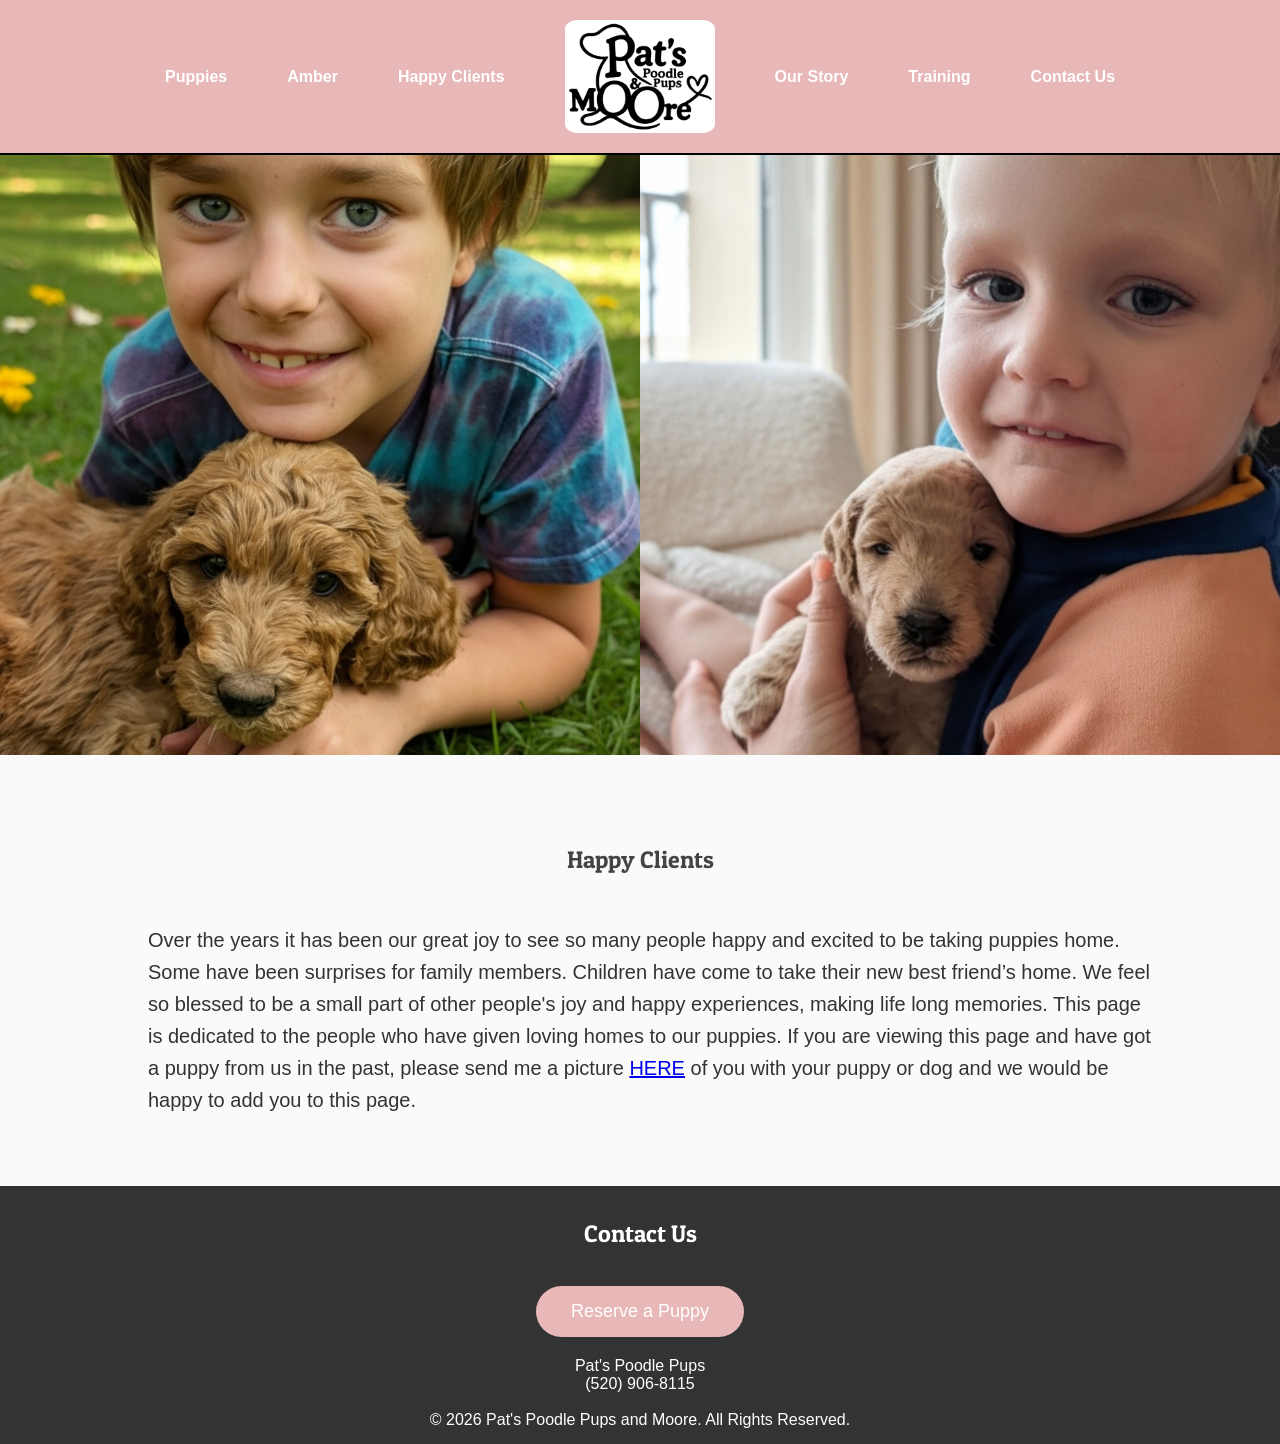
<file: happy-clients.html>
<!doctype html>
<html lang="en">
  <head>
    <meta charset="UTF-8" />
    <meta name="viewport" content="width=device-width, initial-scale=1.0" />
    <title>Pat's Poodle Pups</title>
    <link
      rel="icon"
      type="image/png"
      href="/images/favicon-96x96.png"
      sizes="96x96" />
    <link rel="icon" type="image/svg+xml" href="/images/favicon.svg" />
    <link rel="shortcut icon" href="images/favicon.ico" />
    <link
      rel="apple-touch-icon"
      sizes="180x180"
      href="/images/apple-touch-icon.png" />
    <link rel="manifest" href="images/site.webmanifest" />
    <link rel="preconnect" href="https://fonts.googleapis.com" />
    <link rel="preconnect" href="https://fonts.gstatic.com" crossorigin />
    <link
      href="https://fonts.googleapis.com/css2?family=Patua+One&display=swap"
      rel="stylesheet" />
    <link rel="stylesheet" href="css/small.css" />
    <link rel="stylesheet" href="css/medium.css" />
    <link rel="stylesheet" href="css/large.css" />
  </head>
  <body>
    <header class="header">
      <a href="/" class="mobile-logo">
        <img src="images/logo.png" class="logo" alt="Pat's Poodle Pups Logo" />
      </a>
      <p class="since">Raising wonderful companions since 2021</p>
      <button class="hamburger" onclick="toggleMenu()">☰</button>

      <nav class="nav" id="nav-menu">
        <a href="/puppies.html">Puppies</a>
        <a href="/amber.html">Amber</a>
        <a href="#">Happy Clients</a>

        <a href="/index.html" class="desktop-logo">
          <img
            src="images/logo.png"
            class="logo"
            alt="Pat's Poodle Pups Logo" />
        </a>
        <a href="/our-story.html">Our Story</a>
        <a href="/training.html">Training</a>
        <a href="/contact.html">Contact Us</a>
      </nav>
    </header>
    <hr class="black-line" />
    <div class="hero-client">
      <img src="images/jamesnpup.jpg" alt="" />
      <img src="images/pupnkeith.jpg" alt="" />
    </div>

    <section>
      <h2 class="section-title">Happy Clients</h2>
      <p class="about-us-words">
        Over the years it has been our great joy to see so many people happy and
        excited to be taking puppies home. Some have been surprises for family
        members. Children have come to take their new best friend’s home. We
        feel so blessed to be a small part of other people's joy and happy
        experiences, making life long memories. This page is dedicated to the
        people who have given loving homes to our puppies. If you are viewing
        this page and have got a puppy from us in the past, please send me a
        picture <a href="mailto:patspoodlepups@gmail.com">HERE</a> of you with
        your puppy or dog and we would be happy to add you to this page.
      </p>
    </section>
    <footer>
      <br />
      <h2>Contact Us</h2>

      <br />
      <a
        href="https://docs.google.com/forms/d/e/1FAIpQLSdhYru-Zj1U61G9AOC0RL7cTXOW9glm_6cI5-a4-8yZkHVe0g/viewform?usp=sharing&ouid=100446442615634230932"
        class="btn-reserve"
        target="_blank"
        >Reserve a Puppy</a
      >
      <p>Pat's Poodle Pups</p>
      <p><a href="tel:+15209068115" class="phone-link">(520) 906-8115</a></p>

      <br />

      <p>&copy; 2026 Pat's Poodle Pups and Moore. All Rights Reserved.</p>
    </footer>
    <script src="js/index.js"></script>
  </body>
</html>
</file>
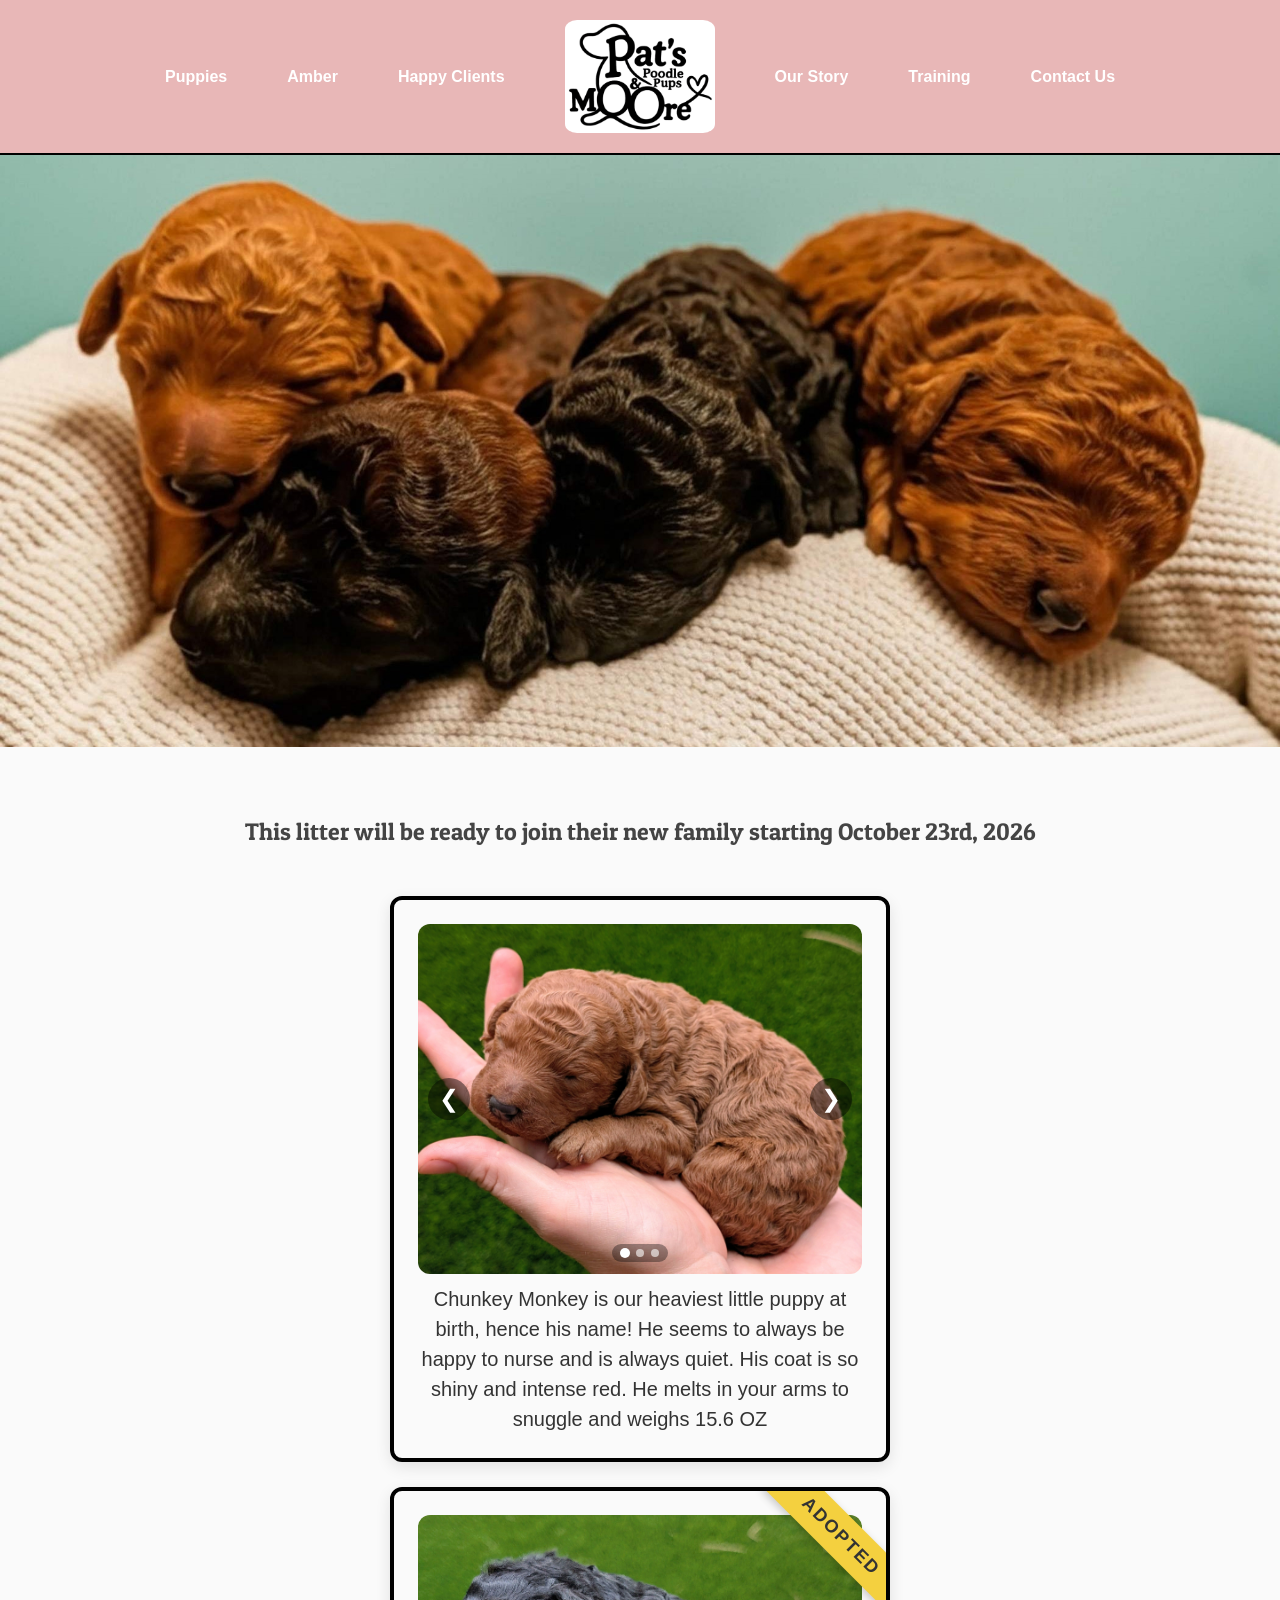
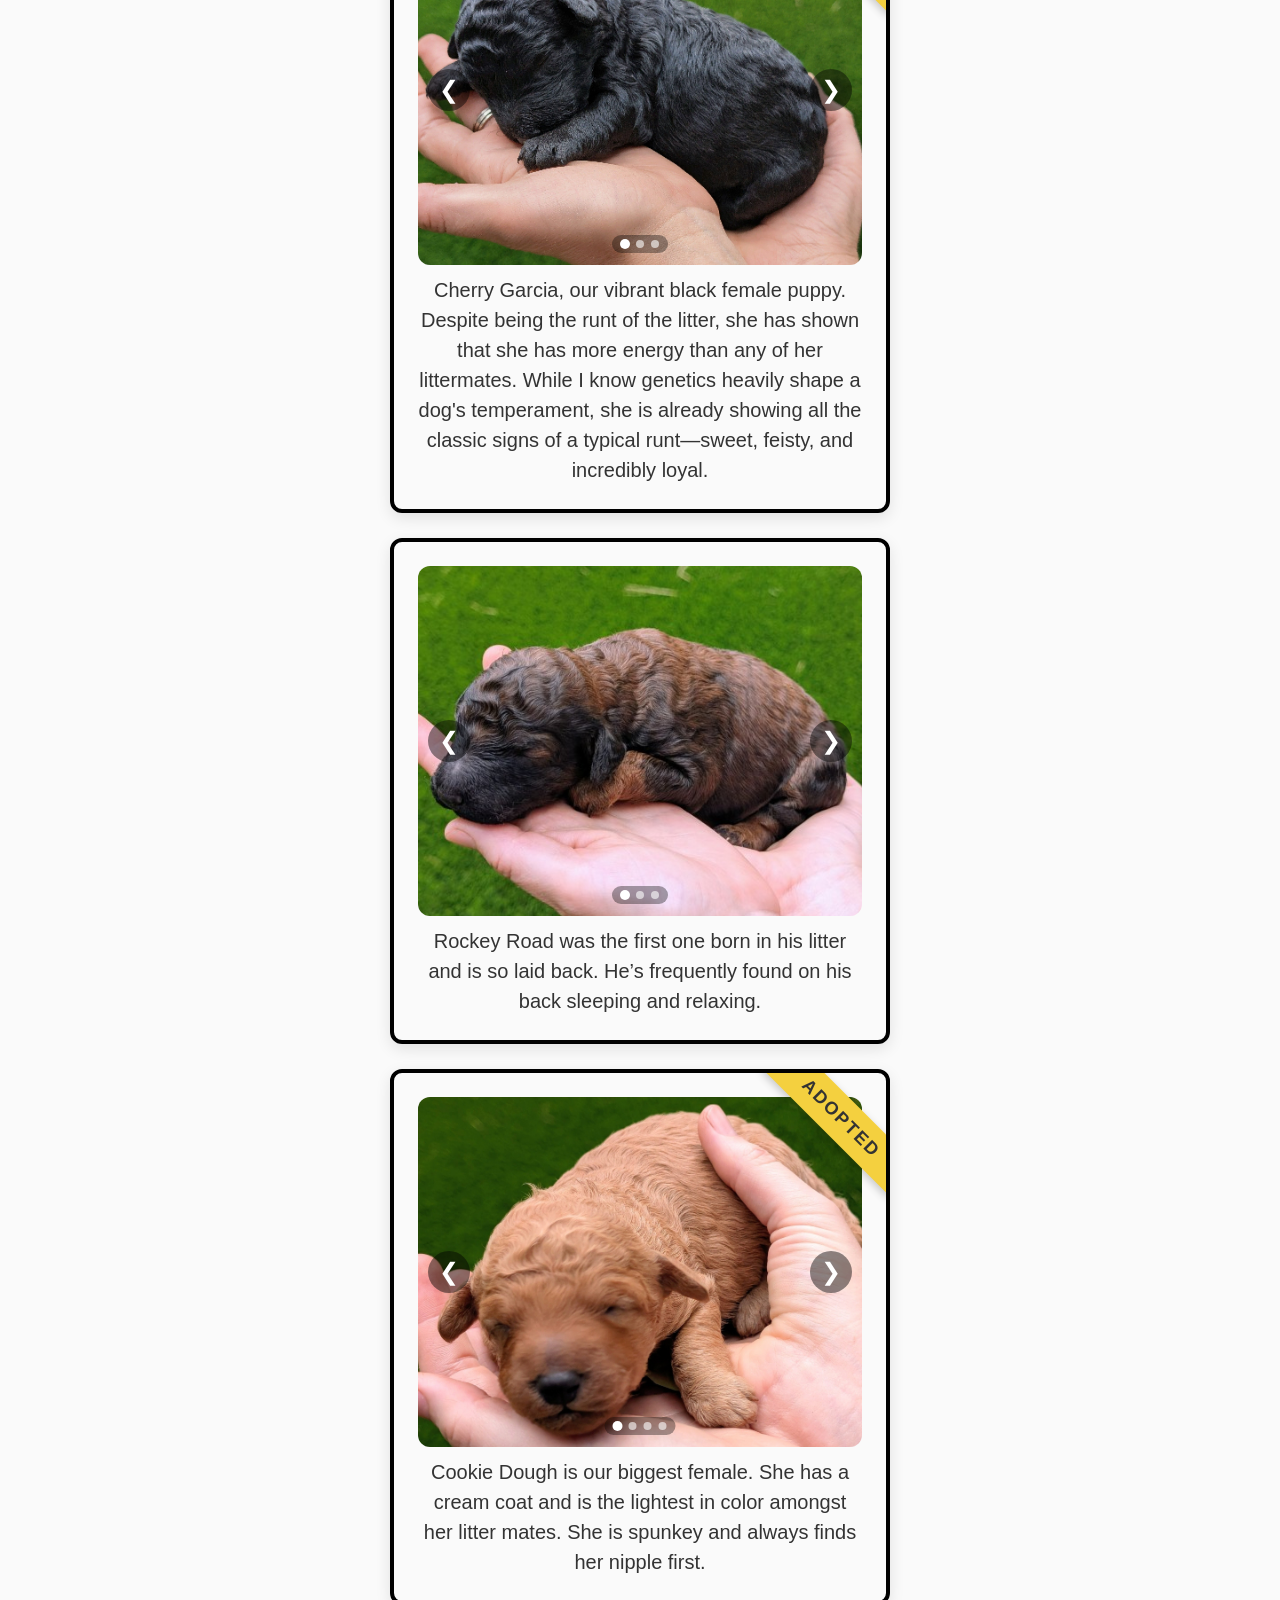
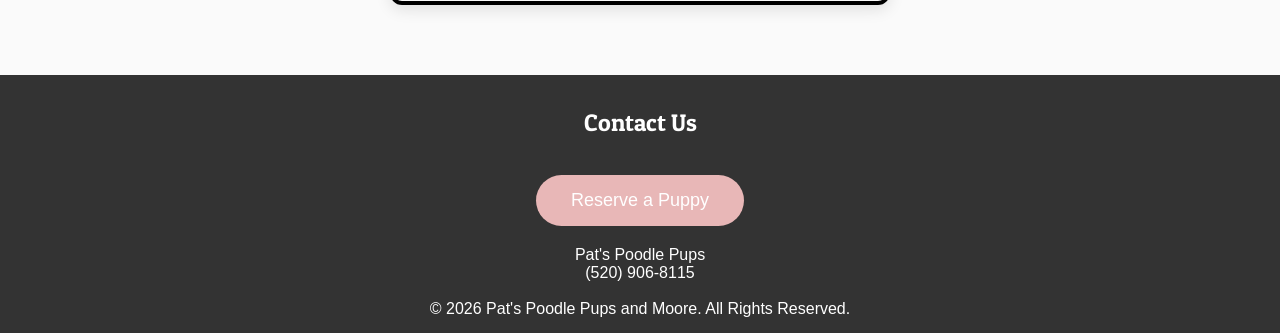
<file: puppies.html>
<!doctype html>
<html lang="en">
  <head>
    <meta charset="UTF-8" />
    <meta name="viewport" content="width=device-width, initial-scale=1.0" />
    <title>Pat's Poodle Pups</title>
    <link
      rel="icon"
      type="image/png"
      href="/images/favicon-96x96.png"
      sizes="96x96" />
    <link rel="icon" type="image/svg+xml" href="/images/favicon.svg" />
    <link rel="shortcut icon" href="images/favicon.ico" />
    <link
      rel="apple-touch-icon"
      sizes="180x180"
      href="/images/apple-touch-icon.png" />
    <link rel="manifest" href="images/site.webmanifest" />
    <link rel="preconnect" href="https://fonts.googleapis.com" />
    <link rel="preconnect" href="https://fonts.gstatic.com" crossorigin />
    <link
      href="https://fonts.googleapis.com/css2?family=Patua+One&display=swap"
      rel="stylesheet" />
    <link rel="stylesheet" href="css/small.css" />
    <link rel="stylesheet" href="css/medium.css" />
    <link rel="stylesheet" href="css/large.css" />
  </head>
  <body>
    <header class="header">
      <a href="/" class="mobile-logo">
        <img src="images/logo.png" class="logo" alt="Pat's Poodle Pups Logo" />
      </a>

      <button class="hamburger" onclick="toggleMenu()">☰</button>

      <nav class="nav" id="nav-menu">
        <a href="#">Puppies</a>
        <a href="/amber.html">Amber</a>
        <a href="/happy-clients.html">Happy Clients</a>

        <a href="/index.html" class="desktop-logo">
          <img
            src="images/logo.png"
            class="logo"
            alt="Pat's Poodle Pups Logo" />
        </a>
        <a href="/our-story.html">Our Story</a>
        <a href="/training.html">Training</a>
        <a href="/contact.html">Contact Us</a>
      </nav>
    </header>
    <section class="hero-contact">
      <hr class="black-line" />
      <img
        src="/images/new-puppies-hero-400.jpg"
        sizes="100vw"
        srcset="
          /images/new-puppies-hero-400.jpg   400w,
          /images/new-puppies-hero-960.jpg   960w,
          /images/new-puppies-hero-2100.jpg 2100w
        "
        alt="Puppies" />
    </section>

    <section>
      <h1 class="section-title">
        This litter will be ready to join their new family starting October
        23rd, 2026
      </h1>

      <div class="pup-div">
        <!-- CHUNKY MONKEY -->
        <div class="pup-cards">
          <div
            class="pup-carousel"
            data-images='[
          "images/chunky.jpg",
          "images/chunkymonkey-1.jpg",
          "images/chunkymonkey-2.jpg"
        ]'>
            <button
              class="pup-carousel-btn pup-carousel-prev"
              aria-label="Previous photo">
              &#10094;
            </button>

            <img
              src="images/chunky.jpg"
              alt="Chunky Monkey"
              class="pup-carousel-image" />

            <button
              class="pup-carousel-btn pup-carousel-next"
              aria-label="Next photo">
              &#10095;
            </button>

            <div class="pup-carousel-dots"></div>
          </div>

          <p>
            Chunkey Monkey is our heaviest little puppy at birth, hence his
            name! He seems to always be happy to nurse and is always quiet. His
            coat is so shiny and intense red. He melts in your arms to snuggle
            and weighs 15.6 OZ
          </p>
        </div>

        <!-- CHERRY GARCIA -->
        <div class="pup-cards adopted">
          <div class="adopted-ribbon">ADOPTED</div>
          <div
            class="pup-carousel"
            data-images='[
          "images/cherry.jpg",
          "images/cherrygarcia.jpg",
          "images/cherrygarcia-1.jpg"
        ]'>
            <button
              class="pup-carousel-btn pup-carousel-prev"
              aria-label="Previous photo">
              &#10094;
            </button>

            <img
              src="images/cherrygarcia-1.jpg"
              alt="Cherry Garcia"
              class="pup-carousel-image" />

            <button
              class="pup-carousel-btn pup-carousel-next"
              aria-label="Next photo">
              &#10095;
            </button>

            <div class="pup-carousel-dots"></div>
          </div>

          <p>
            Cherry Garcia, our vibrant black female puppy. Despite being the
            runt of the litter, she has shown that she has more energy than any
            of her littermates. While I know genetics heavily shape a dog's
            temperament, she is already showing all the classic signs of a
            typical runt—sweet, feisty, and incredibly loyal.
          </p>
        </div>

        <!-- ROCKY ROAD -->
        <div class="pup-cards">
          <div
            class="pup-carousel"
            data-images='[
          "images/rocky.jpg",
          "images/rockyroad-1.jpg",
          "images/rockyroad-2.jpg"
        ]'>
            <button
              class="pup-carousel-btn pup-carousel-prev"
              aria-label="Previous photo">
              &#10094;
            </button>

            <img
              src="images/rockyroad-2.jpg"
              alt="Rocky Road"
              class="pup-carousel-image" />

            <button
              class="pup-carousel-btn pup-carousel-next"
              aria-label="Next photo">
              &#10095;
            </button>

            <div class="pup-carousel-dots"></div>
          </div>

          <p>
            Rockey Road was the first one born in his litter and is so laid
            back. He’s frequently found on his back sleeping and relaxing.
          </p>
        </div>

        <!-- COOKIE DOUGH -->
        <div class="pup-cards adopted">
          <div class="adopted-ribbon">ADOPTED</div>
          <div
            class="pup-carousel"
            data-images='[
          "images/cookie.jpg",
          "images/cookiedough-1.jpg",
          "images/cookiedough-2.jpg",
          "images/cookiedough.jpg"
        ]'>
            <button
              class="pup-carousel-btn pup-carousel-prev"
              aria-label="Previous photo">
              &#10094;
            </button>

            <img
              src="images/cookiedough-2.jpg"
              alt="Cookie Dough"
              class="pup-carousel-image" />

            <button
              class="pup-carousel-btn pup-carousel-next"
              aria-label="Next photo">
              &#10095;
            </button>

            <div class="pup-carousel-dots"></div>
          </div>

          <p>
            Cookie Dough is our biggest female. She has a cream coat and is the
            lightest in color amongst her litter mates. She is spunkey and
            always finds her nipple first.
          </p>
        </div>
      </div>
    </section>

    <footer>
      <br />
      <h2>Contact Us</h2>

      <br />
      <a
        href="https://docs.google.com/forms/d/e/1FAIpQLSdhYru-Zj1U61G9AOC0RL7cTXOW9glm_6cI5-a4-8yZkHVe0g/viewform?usp=sharing&ouid=100446442615634230932"
        class="btn-reserve"
        target="_blank"
        >Reserve a Puppy</a
      >
      <p>Pat's Poodle Pups</p>
      <p><a href="tel:+15209068115" class="phone-link">(520) 906-8115</a></p>

      <br />

      <p>&copy; 2026 Pat's Poodle Pups and Moore. All Rights Reserved.</p>
    </footer>
    <script src="js/index.js"></script>
  </body>
</html>
</file>
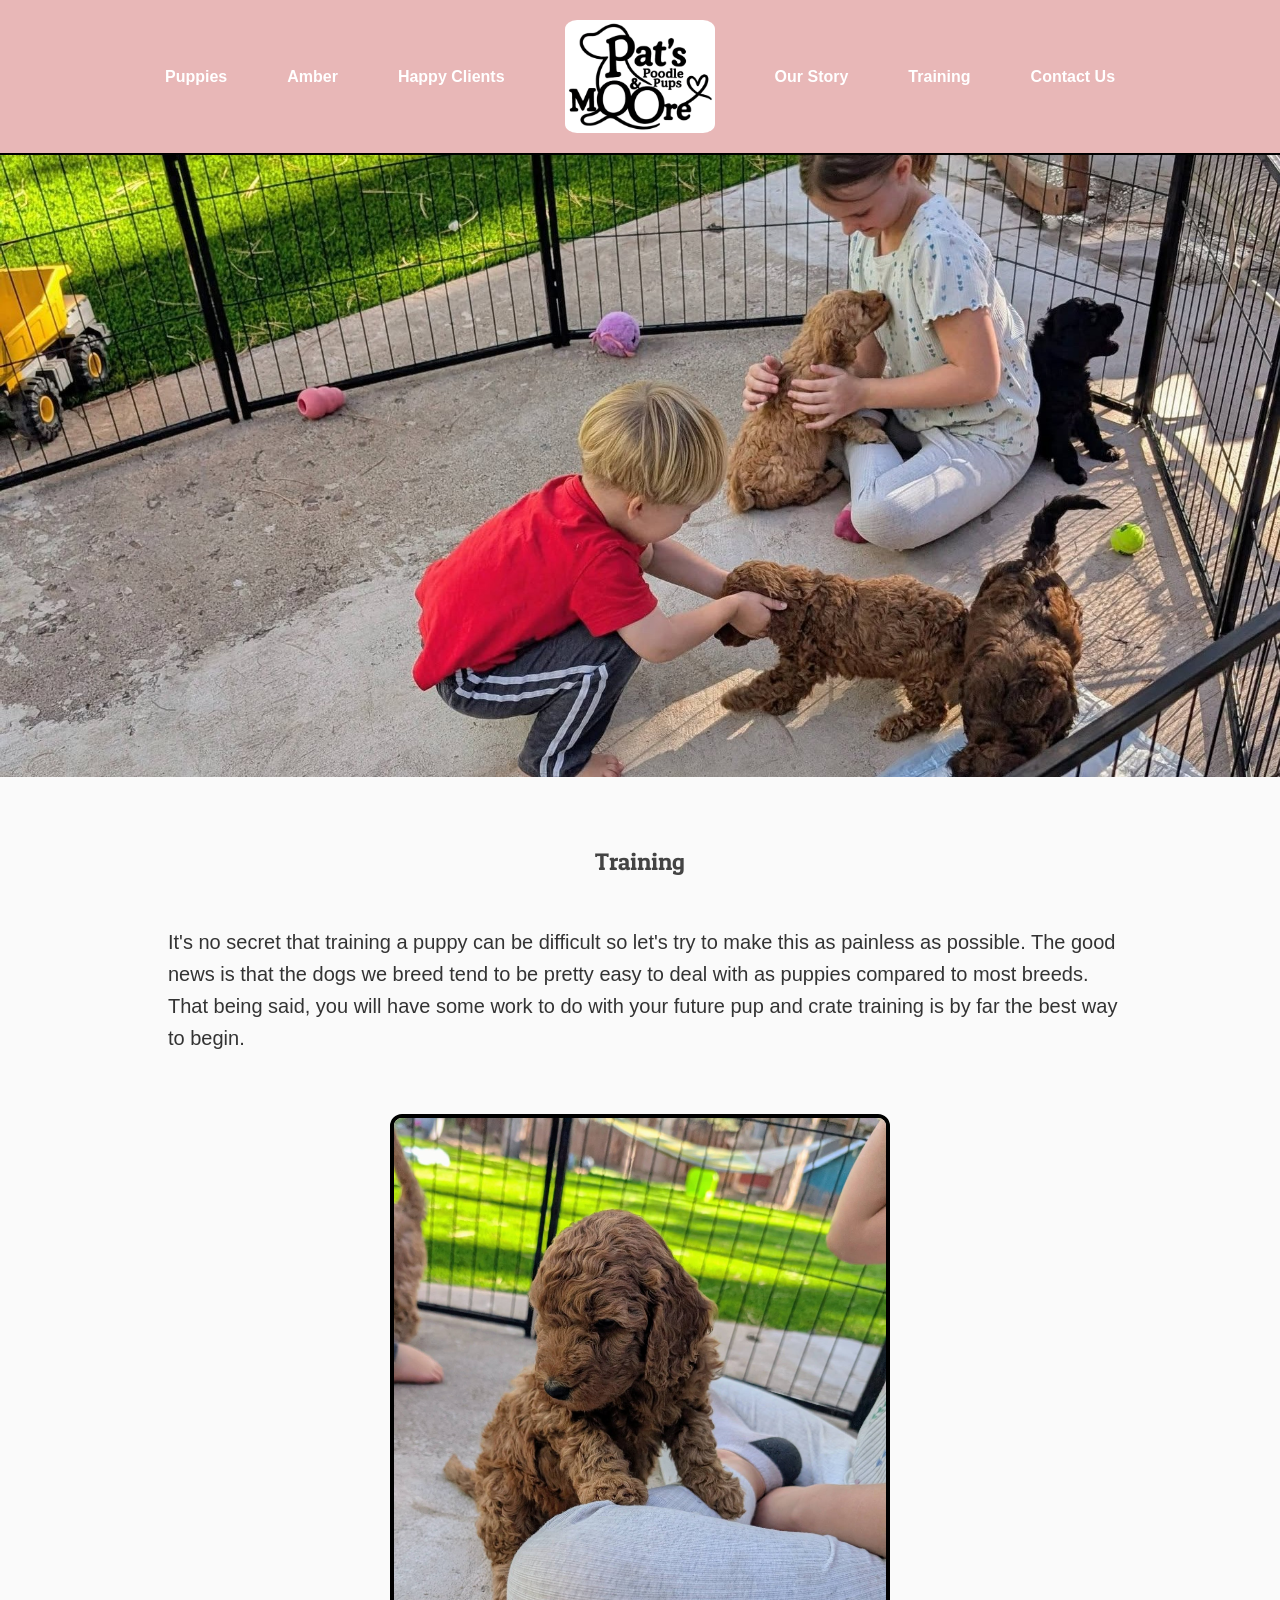
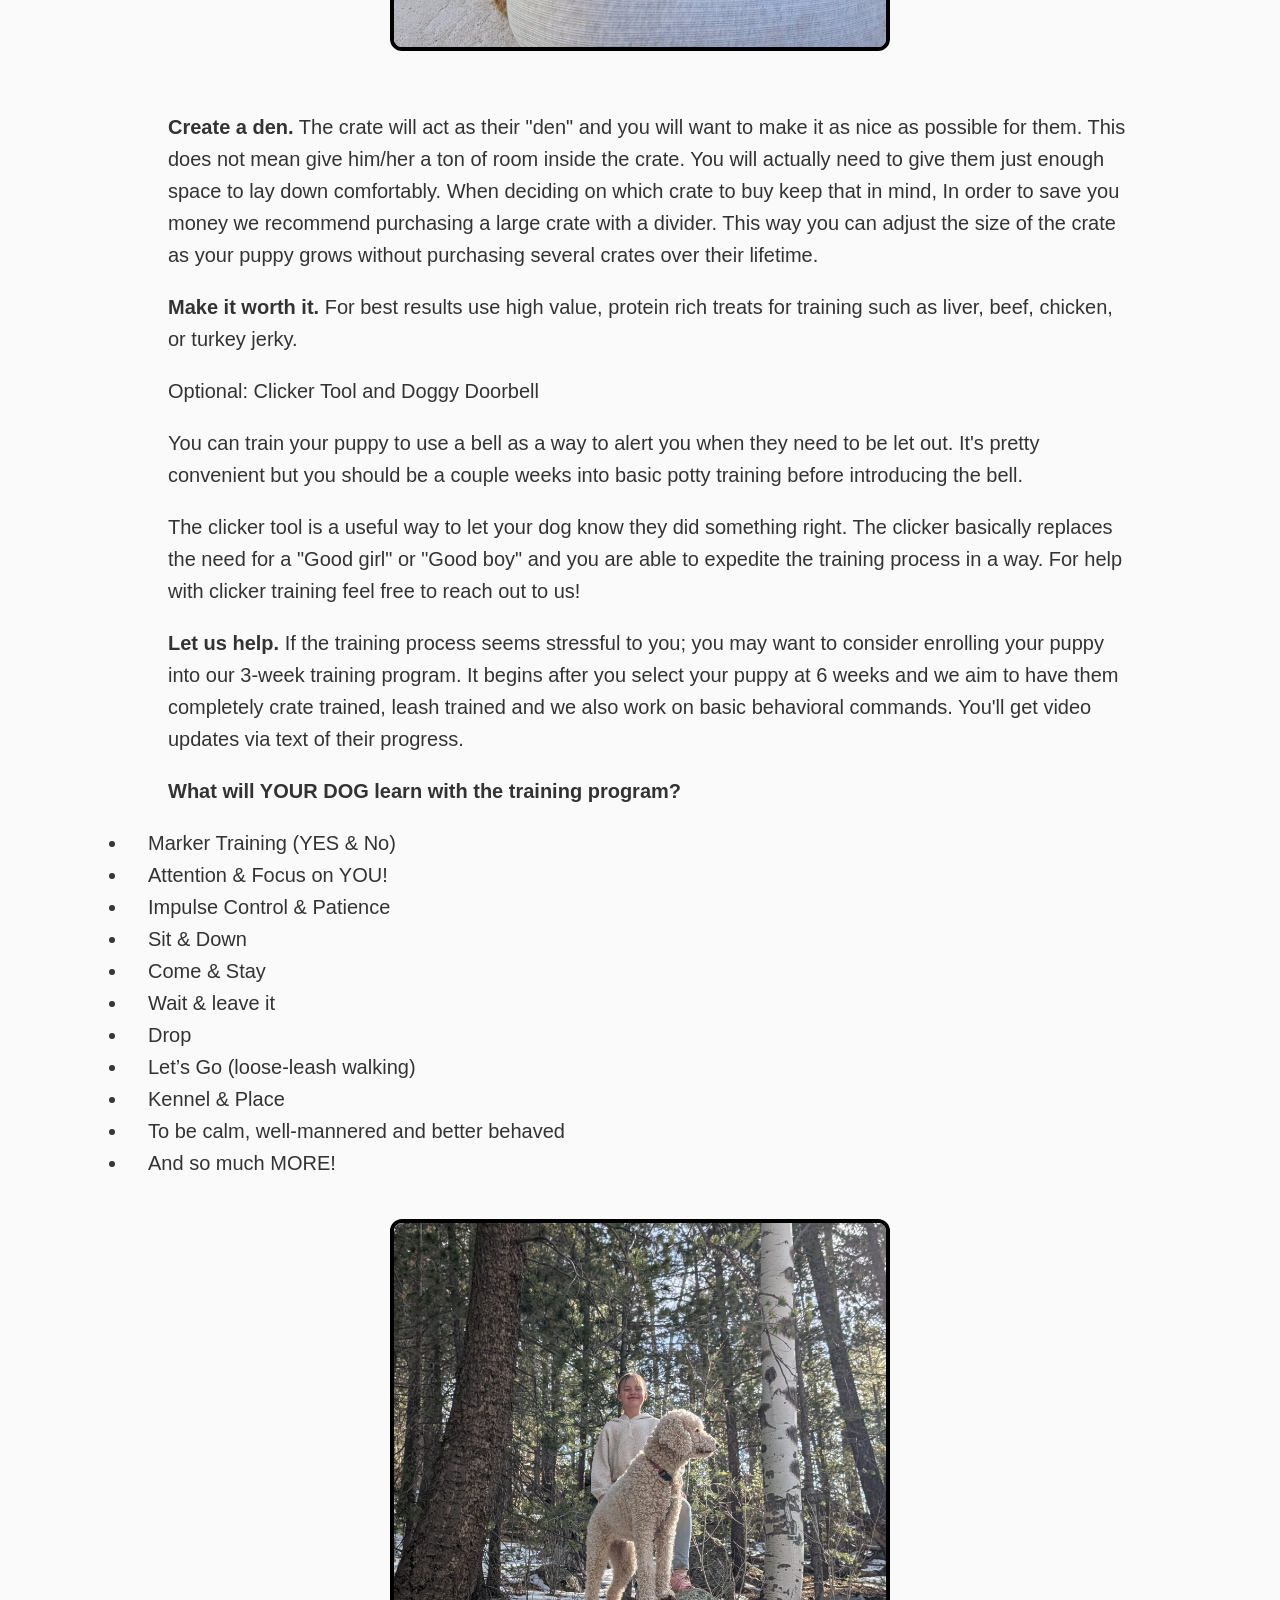
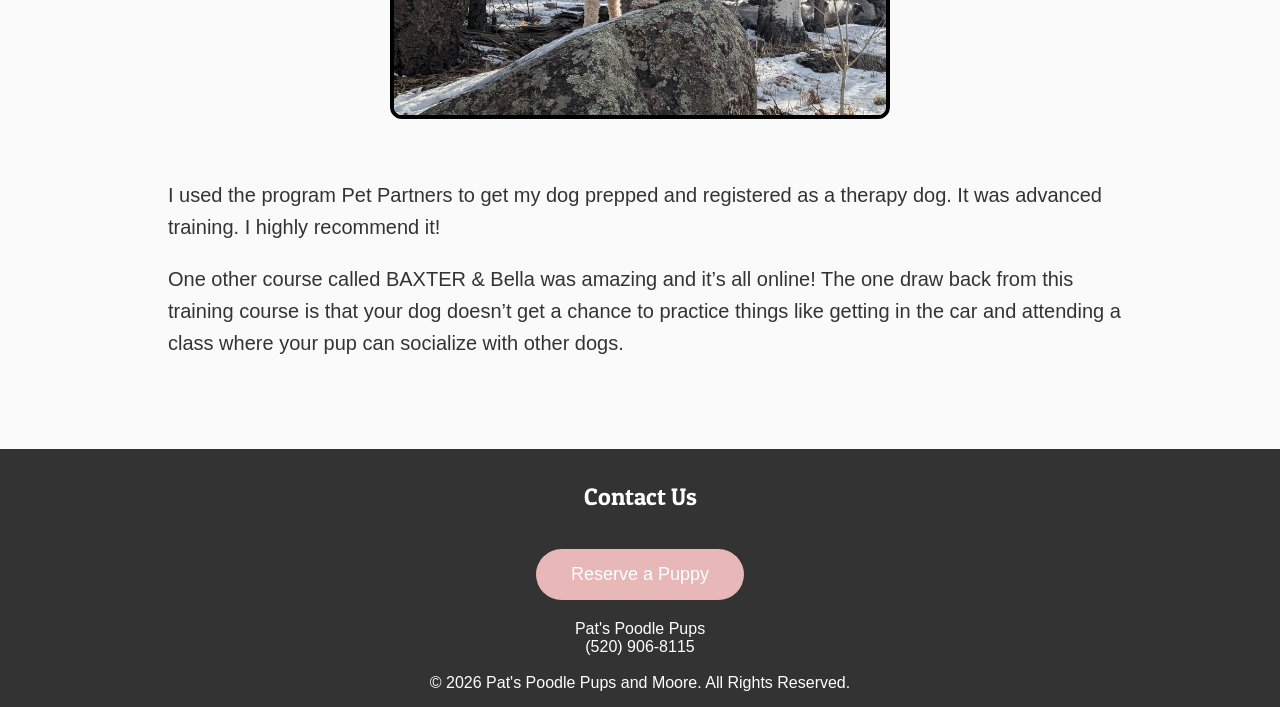
<file: training.html>
<!doctype html>
<html lang="en">
  <head>
    <meta charset="UTF-8" />
    <meta name="viewport" content="width=device-width, initial-scale=1.0" />
    <title>Pat's Poodle Pups</title>
    <link
      rel="icon"
      type="image/png"
      href="/images/favicon-96x96.png"
      sizes="96x96" />
    <link rel="icon" type="image/svg+xml" href="/images/favicon.svg" />
    <link rel="shortcut icon" href="images/favicon.ico" />
    <link
      rel="apple-touch-icon"
      sizes="180x180"
      href="/images/apple-touch-icon.png" />
    <link rel="manifest" href="images/site.webmanifest" />
    <link rel="preconnect" href="https://fonts.googleapis.com" />
    <link rel="preconnect" href="https://fonts.gstatic.com" crossorigin />
    <link
      href="https://fonts.googleapis.com/css2?family=Patua+One&display=swap"
      rel="stylesheet" />
    <link rel="stylesheet" href="css/small.css" />
    <link rel="stylesheet" href="css/medium.css" />
    <link rel="stylesheet" href="css/large.css" />
  </head>
  <body>
    <header class="header">
      <a href="/" class="mobile-logo">
        <img src="images/logo.png" class="logo" alt="Pat's Poodle Pups Logo" />
      </a>
      <p class="since">Raising wonderful companions since 2021</p>
      <button class="hamburger" onclick="toggleMenu()">☰</button>

      <nav class="nav" id="nav-menu">
        <a href="/puppies.html">Puppies</a>
        <a href="/amber.html">Amber</a>
        <a href="/happy-clients.html">Happy Clients</a>

        <a href="/index.html" class="desktop-logo">
          <img
            src="images/logo.png"
            class="logo"
            alt="Pat's Poodle Pups Logo" />
        </a>
        <a href="/our-story.html">Our Story</a>
        <a href="#">Training</a>
        <a href="/contact.html">Contact Us</a>
      </nav>
    </header>
    <hr class="black-line" />
    <section class="hero-contact">
      <img src="images/liamandpenny.jpg" alt="" />
    </section>

    <section>
      <h2 class="section-title">Training</h2>
      <div class="training">
        <p>
          It's no secret that training a puppy can be difficult so let's try to
          make this as painless as possible. The good news is that the dogs we
          breed tend to be pretty easy to deal with as puppies compared to most
          breeds. That being said, you will have some work to do with your
          future pup and crate training is by far the best way to begin.
        </p>
        <div class="our-story">
          <img
            class="train-image"
            src="images/puppycute.jpg"
            alt="Little puppy" />
        </div>
        <p>
          <strong> Create a den.</strong> The crate will act as their "den" and
          you will want to make it as nice as possible for them. This does not
          mean give him/her a ton of room inside the crate. You will actually
          need to give them just enough space to lay down comfortably. When
          deciding on which crate to buy keep that in mind, In order to save you
          money we recommend purchasing a large crate with a divider. This way
          you can adjust the size of the crate as your puppy grows without
          purchasing several crates over their lifetime.
        </p>
        <p>
          <strong> Make it worth it.</strong> For best results use high value,
          protein rich treats for training such as liver, beef, chicken, or
          turkey jerky.
        </p>
        <p>Optional: Clicker Tool and Doggy Doorbell</p>
        <p>
          You can train your puppy to use a bell as a way to alert you when they
          need to be let out. It's pretty convenient but you should be a couple
          weeks into basic potty training before introducing the bell.
        </p>
        <p>
          The clicker tool is a useful way to let your dog know they did
          something right. The clicker basically replaces the need for a "Good
          girl" or "Good boy" and you are able to expedite the training process
          in a way. For help with clicker training feel free to reach out to us!
        </p>
        <p>
          <strong> Let us help.</strong> If the training process seems stressful
          to you; you may want to consider enrolling your puppy into our 3-week
          training program. It begins after you select your puppy at 6 weeks and
          we aim to have them completely crate trained, leash trained and we
          also work on basic behavioral commands. You'll get video updates via
          text of their progress.
        </p>
        <p>
          <strong> What will YOUR DOG learn with the training program?</strong>
        </p>

        <ul>
          <li>Marker Training (YES & No)</li>
          <li>Attention & Focus on YOU!</li>
          <li>Impulse Control & Patience</li>
          <li>Sit & Down</li>
          <li>Come & Stay</li>
          <li>Wait & leave it</li>
          <li>Drop</li>
          <li>Let’s Go (loose-leash walking)</li>
          <li>Kennel & Place</li>
          <li>To be calm, well-mannered and better behaved</li>
          <li>And so much MORE!</li>
        </ul>
        <div class="our-story">
          <img
            class="train-image"
            src="images/pennyandamber.jpg"
            alt="Penny and Amber" />
        </div>
        <p>
          I used the program Pet Partners to get my dog prepped and registered
          as a therapy dog. It was advanced training. I highly recommend it!
        </p>
        <p>
          One other course called BAXTER & Bella was amazing and it’s all
          online! The one draw back from this training course is that your dog
          doesn’t get a chance to practice things like getting in the car and
          attending a class where your pup can socialize with other dogs.
        </p>
      </div>
    </section>
    <footer>
      <br />
      <h2>Contact Us</h2>

      <br />
      <a
        href="https://docs.google.com/forms/d/e/1FAIpQLSdhYru-Zj1U61G9AOC0RL7cTXOW9glm_6cI5-a4-8yZkHVe0g/viewform?usp=sharing&ouid=100446442615634230932"
        class="btn-reserve"
        target="_blank"
        >Reserve a Puppy</a
      >
      <p>Pat's Poodle Pups</p>
      <p><a href="tel:+15209068115" class="phone-link">(520) 906-8115</a></p>

      <br />

      <p>&copy; 2026 Pat's Poodle Pups and Moore. All Rights Reserved.</p>
    </footer>
    <script src="js/index.js"></script>
  </body>
</html>
</file>
<file: css/small.css>
/* ==========================
   RESET
   ========================== */

* {
  margin: 0;
  padding: 0;
  box-sizing: border-box;
  font-family: Arial, Helvetica, sans-serif;
}

html {
  max-width: 100%;
  overflow-x: hidden;
}

body {
  background: #fafafa;
  color: #333;
  max-width: 100%;
  overflow-x: hidden;
}
*,
*::before,
*::after {
  box-sizing: border-box;
}

h2 {
  font-family: 'Patua One', serif;
  font-weight: 400;
  font-style: normal;
}

/* ==========================
   HEADER & NAVIGATION
   ========================== */

header {
  background: #e8b7b7;
  color: white;
  padding: 20px 50px;
  position: relative;
  display: flex;
  justify-content: center;
  align-items: center;
  text-align: center;
}

/* .header {
  display: flex;
  align-items: center;
  position: relative;
} */

header h1 {
  font-size: 32px;
}

.nav {
  display: flex;
  justify-content: center;
  align-items: center;
  gap: 60px;
}

.nav.show {
  display: flex;
}

nav a {
  color: white;
  text-decoration: none;
  margin-left: 0;
  font-weight: bold;
  transition: color 0.3s ease;
}

nav a:hover {
  text-decoration: underline;
}

.logo {
  width: 150px;
  border-radius: 8%;
}

.mobile-logo {
  display: none;
}

.desktop-logo {
  display: block;
}

/* Hamburger */

.hamburger {
  display: none;
  background: none;
  border: none;
  color: #f6e7cf;
  font-size: 32px;
  cursor: pointer;
}

.since {
  display: none;
  padding: 5px;
  font-family: 'Patua One', serif;
  font-weight: 400;
  font-style: normal;
  font-size: 24px;
  color: black;
}

/* ==========================
   HERO
   ========================== */

.hero {
  height: 500px;
  background:
    linear-gradient(rgba(0, 0, 0, 0.35), rgba(0, 0, 0, 0.35)),
    url('/images/pupheader.jpg');
  background-size: cover;
  background-position: center;
  display: flex;
  justify-content: center;
  align-items: center;
  text-align: center;
  color: #f6e7cf;
  margin-bottom: 50px;
}

.hero h2 {
  font-size: 54px;
  margin-bottom: 20px;
}

.hero p {
  font-size: 22px;
  margin-bottom: 30px;
}

/* Amber page */

.hero-amber {
  height: 500px;
  background:
    linear-gradient(rgba(0, 0, 0, 0.35), rgba(0, 0, 0, 0.35)),
    url('/images/amberheader.jpg');
  background-size: cover;
  background-position: center;
  display: flex;
  justify-content: center;
  text-align: center;
  color: #f6e7cf;
}

.hero-contact {
  padding: 0;
}

.hero-contact img {
  width: 100%;
  display: block;
}

.hero-our-story {
  height: 500px;
  background:
    linear-gradient(rgba(0, 0, 0, 0.35), rgba(0, 0, 0, 0.35)),
    url('/images/patricia-and-amber.JPG');
  background-size: cover;
  background-position: center;
  display: flex;
  justify-content: center;
  text-align: center;
  align-items: flex-end;
  color: #f6e7cf;
}

.our-story h1 {
  font-family: 'Patua One', serif;
  font-weight: 400;
  font-style: normal;
  font-size: 40px;
  color: black;
  text-align: center;
}

.our-story img {
  max-width: 100%;
  height: auto;
  border-radius: 12px;
  border: #000000 solid 4px;
}
.our-story p {
  padding: 20px;
  line-height: 1.6;
  /* text-indent: 2rem; */
}

.our-story {
  flex-direction: column;
  justify-content: center;
  align-items: center;
  width: 100%;
  height: auto;
  display: flex;
}

.about-us {
  /* width: 80%; */
  margin: 0 auto;
  margin-top: 50px;
}
.about-us-float-left {
  width: 100%;
  float: none;
}
.about-us-float-right {
  width: 100%;
  float: none;
}

.gucci {
  width: 300px;
}
.about-us-words {
  font-size: 20px;
  padding-left: 20px;
  line-height: 1.6;
}

.training p {
  margin: 20px;
  font-size: 20px;
  padding-left: 20px;
  line-height: 1.6;
}

.training ul li {
  font-size: 20px;
  padding-left: 20px;
  line-height: 1.6;
}

.train-image {
  width: 500px;
  margin: 40px;
}

.about-us-words-contact {
  font-size: 20px;
  padding-left: 20px;
  line-height: 1.6;
  max-width: 600px;
  text-align: center;
}

.bottom-image {
  display: flex;
  align-items: center;
  justify-content: center;
  margin-top: 50px;
}
.contact-img {
  width: 100%;
  float: none;
}

.amber {
  font-family: 'Patua One', serif;
  font-weight: 400;
  font-style: normal;
  font-size: 40px;
  color: black;
  text-align: center;
}
.why ul {
  margin-bottom: 50px;
  list-style-image: url(/images/bone2.png);
  list-style-position: inside;
}

.why ul li {
  padding: 5px;
}
.why h2 {
  font-family: 'Patua One', serif;
  font-weight: 400;
  font-style: normal;
  color: #444;
  text-align: center;
}

.homepage-words {
  text-align: center;
  padding: 5px;
}

.set-apart {
  font-size: 20px;
}

.set-apart li {
  padding: 10px;
}

.meet-puppies {
  display: grid;
  justify-content: center;
  align-items: center;
  text-align: center;
  margin-bottom: 50px;
  gap: 30px;
}

.homepage-images {
  display: flex;
  flex-direction: column;
  align-items: center;
  justify-content: space-evenly;
  gap: 50px;
}

.homepage-images img {
  width: 95%;
  height: auto;
  border-radius: 12px;
  border: #000000 solid 4px;
  margin: 10px;
}

.homepage-words {
  font-size: 20px;
  line-height: 1.6;
}

.homepage-header {
  font-family: 'Patua One', serif;
  font-weight: 400;
  font-style: normal;
  font-size: 40px;
  color: black;
  text-align: center;
}

.testimonial-anchor {
  color: #333;
}
/* ==========================
   Carousel
   ========================== */

/* Carousel Wrapper & Viewport */
.carousel-container {
  position: relative;
  width: 90%;
  max-width: 600px;
  margin: 0 auto;
  padding: 20px 0;
}

.carousel-viewport {
  overflow: hidden;
  width: 100%;
  transition: height 0.4s ease;
}

.carousel-track {
  display: flex;
  gap: 20px;
  transition: transform 0.4s ease-in-out;
  will-change: transform;
  align-items: flex-start;
}

.card {
  background: #ffffff;
  border-radius: 12px;
  box-shadow: 0 5px 15px rgba(0, 0, 0, 0.08);
  padding: 24px;
  min-height: 250px;
  height: auto;
  display: flex;
  flex-direction: column;
  justify-content: space-between;
  flex-shrink: 0;
  width: 100%;
}

.card p {
  color: #4b5563;
  font-size: 20px;
  line-height: 1.5;
}

.card h3 {
  color: #1f2937;
  margin-bottom: 10px;
}

/* Navigation Buttons */
.nav-btn {
  position: absolute;
  top: 240px;
  transform: translateY(-50%);
  background: #ffffff;
  border: 1px solid #e5e7eb;
  border-radius: 50%;
  width: 44px;
  height: 44px;
  cursor: pointer;
  display: flex;
  align-items: center;
  justify-content: center;
  box-shadow: 0 2px 4px rgba(0, 0, 0, 0.05);
  z-index: 10;
  font-size: 18px;
  font-weight: bold;
  transition: background 0.2s;
}
.nav-btn:hover {
  background: #f9fafb;
}
.prev-btn {
  left: -22px;
}
.next-btn {
  right: -22px;
}
.nav-btn:disabled {
  opacity: 0.5;
  cursor: not-allowed;
}

/* ==========================
   BUTTONS
   ========================== */

.btn {
  background: #e8b7b7;
  color: white;
  padding: 15px 35px;
  text-decoration: none;
  border-radius: 30px;
  font-size: 18px;
  transition:
    background 0.3s ease,
    color 0.3s ease;
}

.btn:hover {
  background: #f6e7cf;
  color: #444;
}

.btn-contact {
  background: #e8b7b7;
  color: white;
  padding: 15px 35px;
  text-decoration: none;
  border-radius: 30px;
  font-size: 18px;
  transition:
    background 0.3s ease,
    color 0.3s ease;
  display: inline-block;
  margin-top: 40px;
}
.btn-reserve {
  background: #e8b7b7;
  color: white;
  padding: 15px 35px;
  text-decoration: none;
  border-radius: 30px;
  font-size: 18px;
  transition:
    background 0.3s ease,
    color 0.3s ease;
  display: inline-block;
  margin: 20px 0;
}

/* ==========================
   GENERAL
   ========================== */

section {
  padding: 70px 10%;
}

.section-title {
  font-family: 'Patua One', serif;
  font-weight: 300;
  font-style: normal;
  text-align: center;
  margin-bottom: 50px;
  color: #444;
}

.section-title-os {
  font-family: 'Patua One', serif;
  font-weight: 300;
  font-size: 30px;
  font-style: normal;
  color: #444;
}

.section-title-new-litter {
  font-family: 'Patua One', serif;
  font-weight: 300;
  font-size: 30px;
  text-align: center;
  font-style: normal;
  color: #444;
}

.con-image {
  width: 500px;
  margin: 20px;
}

.gooddog {
  display: flex;
  flex-direction: column;
  align-items: center;
  justify-content: space-evenly;
  gap: 50px;
}

.gooddog img {
  width: 250px;
  border-radius: 12px;
  border: #000000 solid 4px;
  padding: 15px;
  box-shadow: 0 5px 15px rgba(0, 0, 0, 0.1);
  transition:
    transform 0.3s ease,
    box-shadow 0.3s ease;
}
.gooddog img:hover {
  transform: translateY(-6px);
  box-shadow: 0 12px 30px rgba(0, 0, 0, 0.2);
}
.find-us {
  font: 1em sans-serif;
  align-self: center;
}

/* ==========================
   CARDS
   ========================== */

.cards {
  display: grid;
  grid-template-columns: repeat(auto-fit, minmax(300px, 1fr));
  gap: 30px;
}

.card {
  background: white;
  border-radius: 12px;
  overflow: hidden;
  box-shadow: 0 5px 15px rgba(0, 0, 0, 0.1);
  transition:
    transform 0.3s ease,
    box-shadow 0.3s ease;
}

/* .card:hover {
  transform: translateY(-6px);
  box-shadow: 0 12px 30px rgba(0, 0, 0, 0.2);
} */

.card img {
  width: 100%;
  height: 340px;
  object-fit: cover;
  display: block;
}

.card-content {
  padding: 20px;
}

.card h3 {
  margin-bottom: 10px;
}

.price {
  color: #ff6b00;
  font-size: 22px;
  font-weight: bold;
  margin-top: 15px;
}

/* ==========================
   ABOUT
   ========================== */

/* .about {
  margin-bottom: 50px;
} */

.about img {
  max-width: 100%;
  height: auto;
  border-radius: 12px;
  border: #000000 solid 4px;
}
.amber-pics {
  clear: both;
  display: grid;
  grid-template-columns: repeat(auto-fit, minmax(min(100%, 500px), 500px));
  gap: 25px;
  justify-content: center;
}
.amber-pics img {
  width: 100%;
  border-radius: 12px;
  border: #000000 solid 4px;
  min-height: 250px;
  display: flex;
  flex-direction: column;
}

/* ==========================
   happy clients
   ========================== */

.hero-client {
  display: grid;
  grid-template-columns: 1fr 1fr;
  width: 100%;
  height: 600px;
  margin-bottom: 20px;
}

.hero-client img {
  width: 100%;
  height: 100%;
  object-fit: cover;
}

/* ==========================
   TESTIMONIALS
   ========================== */

.testimonials {
  display: grid;
  grid-template-columns: repeat(auto-fit, minmax(300px, 1fr));
  gap: 25px;
}

.testimonial {
  background: white;
  padding: 25px;
  border-left: 6px solid #e8b7b7;
  box-shadow: 0 5px 15px rgba(0, 0, 0, 0.08);
}

/* ==========================
   PUPPIES
   ========================== */

.pup-div {
  display: grid;
  grid-template-columns: repeat(auto-fit, minmax(min(100%, 500px), 500px));
  gap: 25px;
  justify-content: center;
}
.pup-cards {
  width: 100%;
  border-radius: 12px;
  border: #000000 solid 4px;
  padding: 24px;
  box-shadow: 0 5px 15px rgba(0, 0, 0, 0.1);
  min-height: 250px;
  display: flex;
  flex-direction: column;
}
.pup-cards p {
  margin-top: 10px;
  font-size: 20px;
  line-height: 1.5;
  text-align: center;
}

.black-line {
  border: none; /* Removes the default browser styling */
  border-top: 2px solid #000000; /* Sets a solid black line 2 pixels thick */
  width: 100%; /* Controls the width of the line */
}

/* ==========================
   PUPPY PHOTO CAROUSEL
   ========================== */
.pup-cards {
  position: relative;
  overflow: hidden;
}

.adopted-ribbon {
  position: absolute;
  top: 25px;
  right: -45px;

  background: #f4d03f;
  color: #333;

  width: 180px;
  padding: 10px 0;

  text-align: center;
  font-size: 18px;
  font-weight: bold;
  letter-spacing: 2px;

  transform: rotate(45deg);

  z-index: 20;

  box-shadow: 0 3px 8px rgba(0, 0, 0, 0.2);
}

.pup-carousel {
  position: relative;
  width: 100%;
  overflow: hidden;
  border-radius: 12px;
  background: #f5f5f5;
}

.pup-carousel-image {
  display: block;
  width: 100%;
  height: 350px;
  object-fit: cover;
  cursor: pointer;
  transition: opacity 0.2s ease;
}

.pup-carousel-btn {
  position: absolute;
  top: 50%;
  transform: translateY(-50%);
  z-index: 2;

  width: 42px;
  height: 42px;

  border: none;
  border-radius: 50%;

  background: rgba(0, 0, 0, 0.45);
  color: white;

  font-size: 24px;
  line-height: 42px;
  text-align: center;

  cursor: pointer;

  transition:
    background 0.2s ease,
    transform 0.2s ease;
}

.pup-carousel-btn:hover {
  background: rgba(0, 0, 0, 0.7);
}

.pup-carousel-btn:active {
  transform: translateY(-50%) scale(0.95);
}

.pup-carousel-prev {
  left: 10px;
}

.pup-carousel-next {
  right: 10px;
}

.pup-carousel-dots {
  position: absolute;
  bottom: 12px;
  left: 50%;
  transform: translateX(-50%);

  display: flex;
  gap: 7px;

  padding: 5px 9px;
  border-radius: 20px;
  background: rgba(0, 0, 0, 0.35);
}

.pup-carousel-dot {
  width: 8px;
  height: 8px;

  padding: 0;
  border: none;
  border-radius: 50%;

  background: rgba(255, 255, 255, 0.6);
  cursor: pointer;
}

.pup-carousel-dot.active {
  background: white;
  transform: scale(1.25);
}

@media (max-width: 600px) {
  .pup-carousel-image {
    height: 300px;
  }

  .pup-carousel-btn {
    width: 36px;
    height: 36px;
    font-size: 20px;
    line-height: 36px;
  }
}

/* ==========================
   FOOTER
   ========================== */

footer {
  background: #333;
  color: white;
  text-align: center;
  padding: 15px;
}

.footer-link a {
  color: #fafafa;
  text-decoration: none;
}

.footer-link a:hover {
  text-decoration: underline;
}
footer p a {
  margin: 5px;
}

.social-media {
  display: flex;
  align-items: center;
  justify-content: center;
  margin: 30px auto;
}

.social-media img {
  padding: 10%;
  width: 80%;
}

.social-media a {
  border-radius: 100%;
}

a[href^='tel:'] {
  color: inherit;
  text-decoration: none;
}

a[href^='tel:']:visited {
  color: inherit;
}

a[href^='tel:']:hover {
  text-decoration: underline;
}

/* ==========================
   MOBILE
   ========================== */

@media (max-width: 800px) {
  header {
    justify-content: space-between;
    padding: 10px 20px;
  }

  .hamburger {
    display: block;
  }

  .mobile-logo {
    display: block;
  }

  .desktop-logo {
    display: none;
  }

  .hero-client {
    grid-template-columns: 1fr;
    height: auto;
  }

  .hero-client img {
    width: 100%;
    height: auto;
    object-fit: contain;
    display: block;
  }

  .since {
    display: block;
  }

  .logo {
    width: 170px;
    box-shadow: 0 5px 15px rgba(0, 0, 0, 0.25);
  }

  .nav {
    display: none;
    position: absolute;
    top: 100%;
    left: 0;
    right: 0;
    background: #fff8ee;
    flex-direction: column;
    z-index: 10;
    gap: 0;
  }

  .nav.show {
    display: flex;
  }

  .nav a {
    color: #444;
    margin: 6px 0;
    padding: 10px;
  }

  .hero h2 {
    font-size: 40px;
  }

  .hero p {
    font-size: 18px;
  }

  .about {
    grid-template-columns: 1fr;
  }

  section {
    padding: 50px 8%;
  }
}
</file>
<file: css/medium.css>
@media only screen and (min-width: 40em) {
  .about {
    margin-bottom: 50px;
  }

  .hero h2 {
    font-size: 40px;
  }

  .gooddog {
    gap: 0;
    flex-direction: row;
  }
  .homepage-words {
    text-align: left;
  }
  .why h2 {
    text-align: left;
  }

  .homepage-images img {
    width: 400px;
    height: auto;
    border-radius: 12px;
    border: #000000 solid 4px;
    margin: 10px;
  }
}
</file>
<file: css/large.css>
@media only screen and (min-width: 60em) {
  .mobile-logo {
    display: none;
  }

  .desktop-logo {
    display: flex;
  }

  /* .hero-contact {
    background:
      linear-gradient(rgba(0, 0, 0, 0.35), rgba(0, 0, 0, 0.35)),
      url('/images/contact-hero-large.jpg');
    background-size: cover;
    background-position: center;
  } */

  .about-us-float-left {
    float: left;
    width: 500px;
    margin-right: 30px;
    border-radius: 12px;
  }
  .about-us-float-right {
    float: right;
    width: 500px;
    margin-left: 30px;
    border-radius: 12px;
  }
  .gucci {
    width: 350px;
  }

  .contact-img {
    float: right;
    width: 500px;
    padding: 20px;
    margin-bottom: 30px;
    border-radius: 12px;
  }

  .homepage-images {
    margin-top: 50px;
    display: flex;
    flex-direction: row;
    justify-content: center;
    align-items: center;
  }
  /* .gucci {
    max-width: 300px;
  } */
}
</file>
